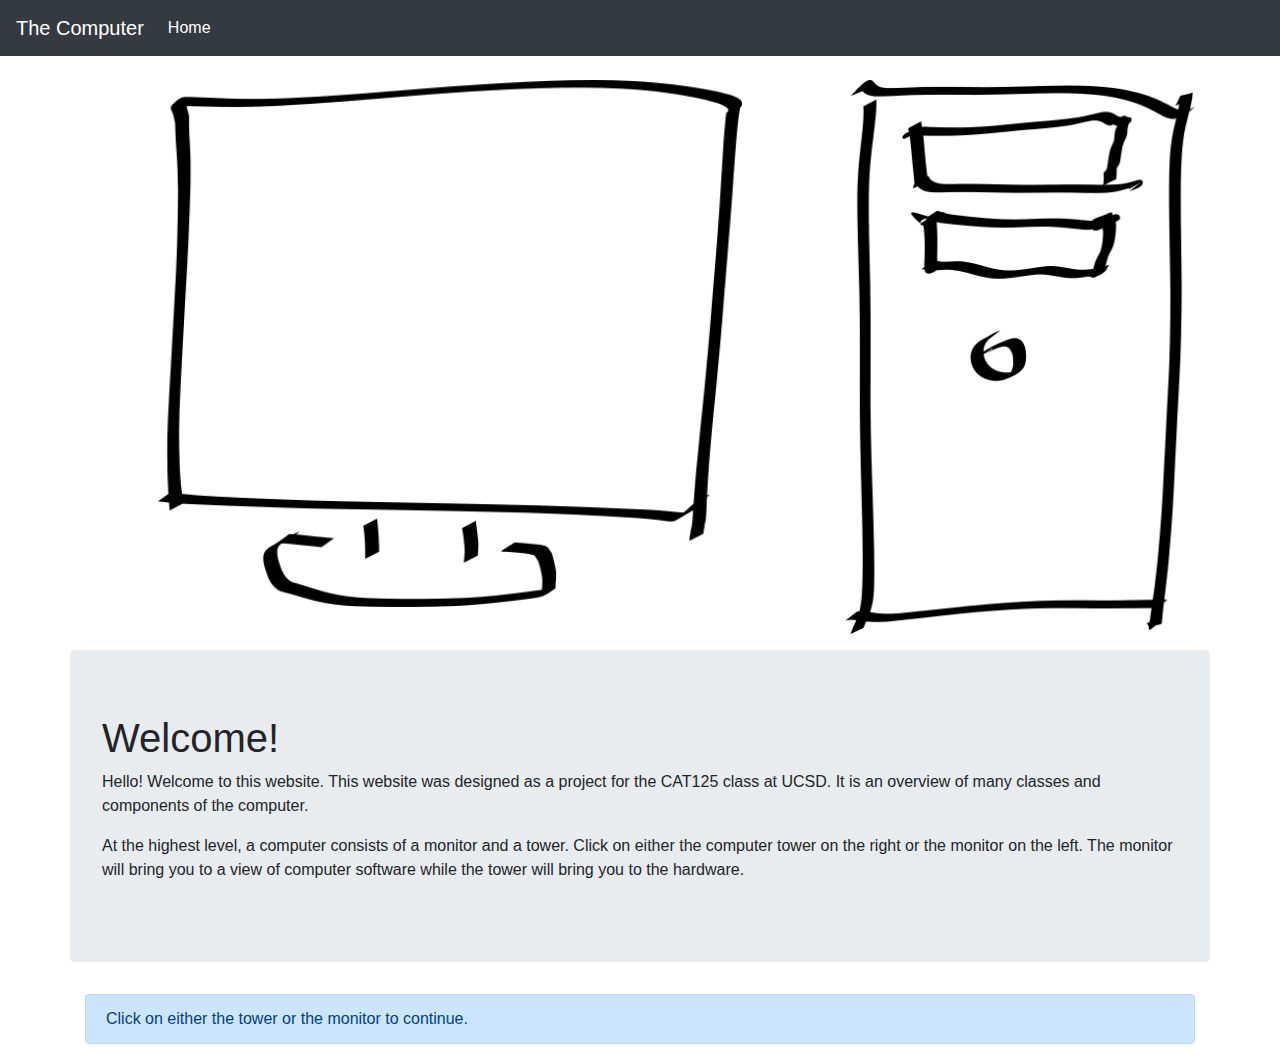
<file: index.html>
<!DOCTYPE html>
<!-- saved from url=(0060)https://getbootstrap.com/docs/4.3/examples/starter-template/ -->
<html lang="en" class="gr__getbootstrap_com"><head><meta http-equiv="Content-Type" content="text/html; charset=UTF-8">

        <meta name="viewport" content="width=device-width, initial-scale=1, shrink-to-fit=no">
        <meta name="description" content="">
        <meta name="author" content="Edward Liang">
        <meta name="generator" content="Jekyll v3.8.5">
        <title>Computer Science</title>

        <link rel="canonical" href="https://getbootstrap.com/docs/4.3/examples/starter-template/">

        <!-- Bootstrap core CSS -->
        <link href="./resources/bootstrap.min.css" rel="stylesheet">
        <link href="./common.css" rel="stylesheet">

        <link rel="icon" href="./favicon.ico" type="image/x-icon">


        <style>
.bd-placeholder-img {
    font-size: 1.125rem;
    text-anchor: middle;
    -webkit-user-select: none;
    -moz-user-select: none;
    -ms-user-select: none;
    user-select: none;
}

        @media (min-width: 768px) {
            .bd-placeholder-img-lg {
                font-size: 3.5rem;
            }
        }
        </style>
        <!-- Custom styles for this template -->
        <link href="./resources/starter-template.css" rel="stylesheet">
    </head>
    <body data-gr-c-s-loaded="true">
        <nav class="navbar navbar-expand-md navbar-dark bg-dark fixed-top">
            <a class="navbar-brand" href="./index.html">The Computer</a>
            <button class="navbar-toggler" type="button" data-toggle="collapse" data-target="#navbarsExampleDefault" aria-controls="navbarsExampleDefault" aria-expanded="false" aria-label="Toggle navigation">
                <span class="navbar-toggler-icon"></span>
            </button>

            <div class="collapse navbar-collapse" id="navbarsExampleDefault">
                <ul class="navbar-nav mr-auto">
                    <li class="nav-item active">
                        <a class="nav-link" href="./index.html">Home <span class="sr-only">(current)</span></a>
                    </li>
                    <!--
                    <li class="nav-item">
                        <a class="nav-link" href="https://getbootstrap.com/docs/4.3/examples/starter-template/#">Link</a>
                    </li>
                    -->
                </ul>
            </div>
        </nav>

        <main role="main" class="container">

            <div class="row mb-3">
                <div class="col-12 col-sm-6 col-lg-8">
                    <img src="./resources/monitor.png" style="width: 80%; display: block; margin-left: auto; margin-right: auto"> 
                </div>
                <div class="col-6 col-lg-4">
                    <img src="./resources/computer.png" style="width: 100%; display: block; margin-left: auto; margin-right: auto"> 
                </div>
            </div>

            <div class="row jumbotron">
                <h1>Welcome!</h1>
                <p> Hello! Welcome to this website. This website was designed as a project for the CAT125 class at UCSD. It is an overview of many classes and components of the computer.</p>  
                <p> At the highest level, a computer consists of a monitor and a tower. Click on either the computer tower on the right or the monitor on the left. The monitor will bring you to a view of computer software while the tower will bring you to the hardware. </p>
            </div>

        <div class="alert alert-primary" role="alert">
            Click on either the tower or the monitor to continue.
        <div>

        </main><!-- /.container -->
        <script src="./resources/jquery-3.3.1.slim.min.js"></script>
        <script>window.jQuery || document.write('<script src="/docs/4.3/assets/js/vendor/jquery-slim.min.js"><\/script>')</script><script src="./resources/bootstrap.bundle.min.js"></script>

    </body></html>
</file>
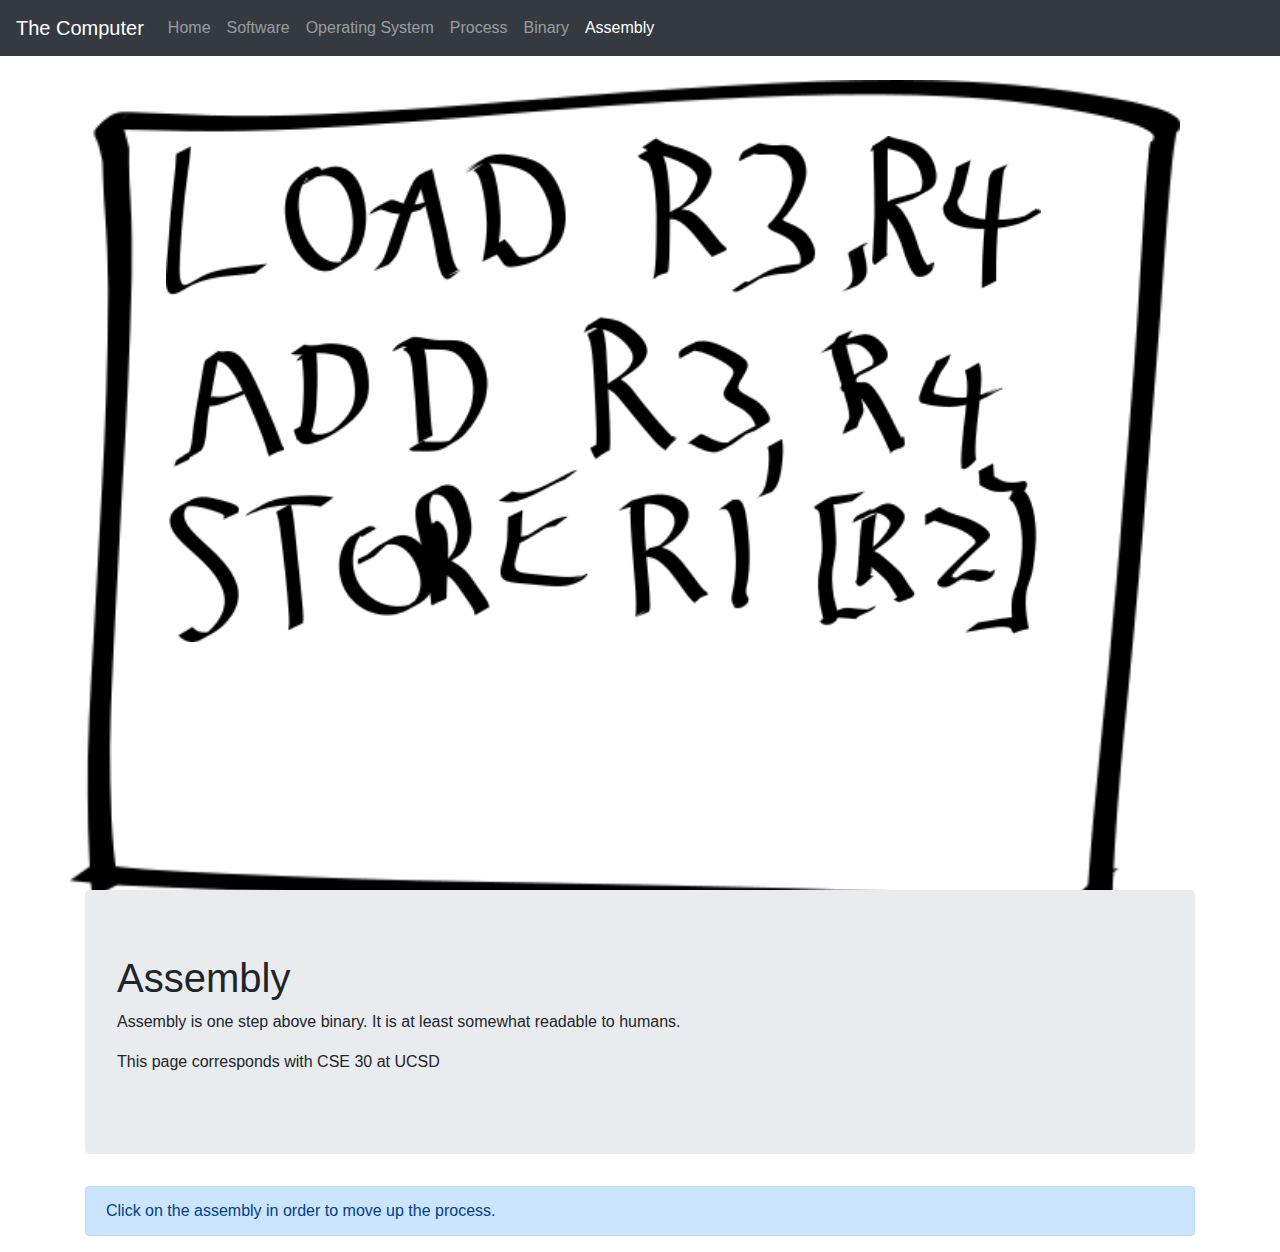
<file: assembly.html>
<!DOCTYPE html>
<!-- saved from url=(0060)https://getbootstrap.com/docs/4.3/examples/starter-template/ -->
<html lang="en" class="gr__getbootstrap_com"><head><meta http-equiv="Content-Type" content="text/html; charset=UTF-8">

        <meta name="viewport" content="width=device-width, initial-scale=1, shrink-to-fit=no">
        <meta name="description" content="">
        <meta name="author" content="Edward Liang">
        <meta name="generator" content="Jekyll v3.8.5">
        <title>Assembly</title>

        <link rel="canonical" href="https://getbootstrap.com/docs/4.3/examples/starter-template/">

        <!-- Bootstrap core CSS -->
        <link href="./resources/bootstrap.min.css" rel="stylesheet">
        <link href="./common.css" rel="stylesheet">

        <link rel="icon" href="./favicon.ico" type="image/x-icon">


        <style>
.bd-placeholder-img {
    font-size: 1.125rem;
    text-anchor: middle;
    -webkit-user-select: none;
    -moz-user-select: none;
    -ms-user-select: none;
    user-select: none;
}

            @media (min-width: 768px) {
                .bd-placeholder-img-lg {
                    font-size: 3.5rem;
                }
            }
        </style>
        <!-- Custom styles for this template -->
        <link href="./resources/starter-template.css" rel="stylesheet">
    </head>
    <body data-gr-c-s-loaded="true">
        <nav class="navbar navbar-expand-md navbar-dark bg-dark fixed-top">
            <a class="navbar-brand" href="./index.html">The Computer</a>
            <button class="navbar-toggler" type="button" data-toggle="collapse" data-target="#navbarsExampleDefault" aria-controls="navbarsExampleDefault" aria-expanded="false" aria-label="Toggle navigation">
                <span class="navbar-toggler-icon"></span>
            </button>

            <div class="collapse navbar-collapse" id="navbarsExampleDefault">
                <ul class="navbar-nav mr-auto">
                    <li class="nav-item">
                        <a class="nav-link" href="./index.html">Home</a>
                    </li>
                    <li class="nav-item">
                        <a class="nav-link" href="./software.html">Software </a>
                    </li>
                    <li class="nav-item">
                        <a class="nav-link" href="./os.html">Operating System </a>
                    </li>
                    <li class="nav-item">
                        <a class="nav-link" href="./process.html">Process </a>
                    </li>
                    <li class="nav-item">
                        <a class="nav-link" href="./binary.html">Binary </a>
                    </li>
                    <li class="nav-item active">
                        <a class="nav-link" href="./assembly.html">Assembly <span class="sr-only">(current)</span></a>
                    </li>

                    <!--
                        <li class="nav-item">
                        <a class="nav-link" href="https://getbootstrap.com/docs/4.3/examples/starter-template/#">Link</a>
                        </li>
                    -->
                </ul>
            </div>
        </nav>
        <main role="main" class="container">
            <div class="row" style="width:100%">
                <div style="width:100%; background-image: url('./resources/monitor.png'); background-size: 100%; background-repeat:no-repeat; height: 90vh;">

                    <a href="./compiler.html" style="width:100%; height:100%">
                        <div class="row" style="padding-left:10%; padding-top:5%">
                            <div class="container" style="background-image: url('./resources/assembly.png'); background-size: 85%; background-repeat:no-repeat;height: 80vh;">
                                <!--
                                    <img src="./resources/OS.png" style="height:100%"> 
                                -->
                            </div>
                        </div>

                    </a>
                </div>
            </div>

            <div class="jumbotron">
                <h1>Assembly</h1>
                <p> Assembly is one step above binary. It is at least somewhat readable to humans. </p>  
                <p> This page corresponds with CSE 30 at UCSD <p>
            </div>

            <div class="alert alert-primary" role="alert">
                Click on the assembly in order to move up the process.
                <div>

        </main><!-- /.container -->
        <script src="./resources/jquery-3.3.1.slim.min.js"></script>
        <script>window.jQuery || document.write('<script src="/docs/4.3/assets/js/vendor/jquery-slim.min.js"><\/script>')</script><script src="./resources/bootstrap.bundle.min.js"></script>

    </body></html>
</file>
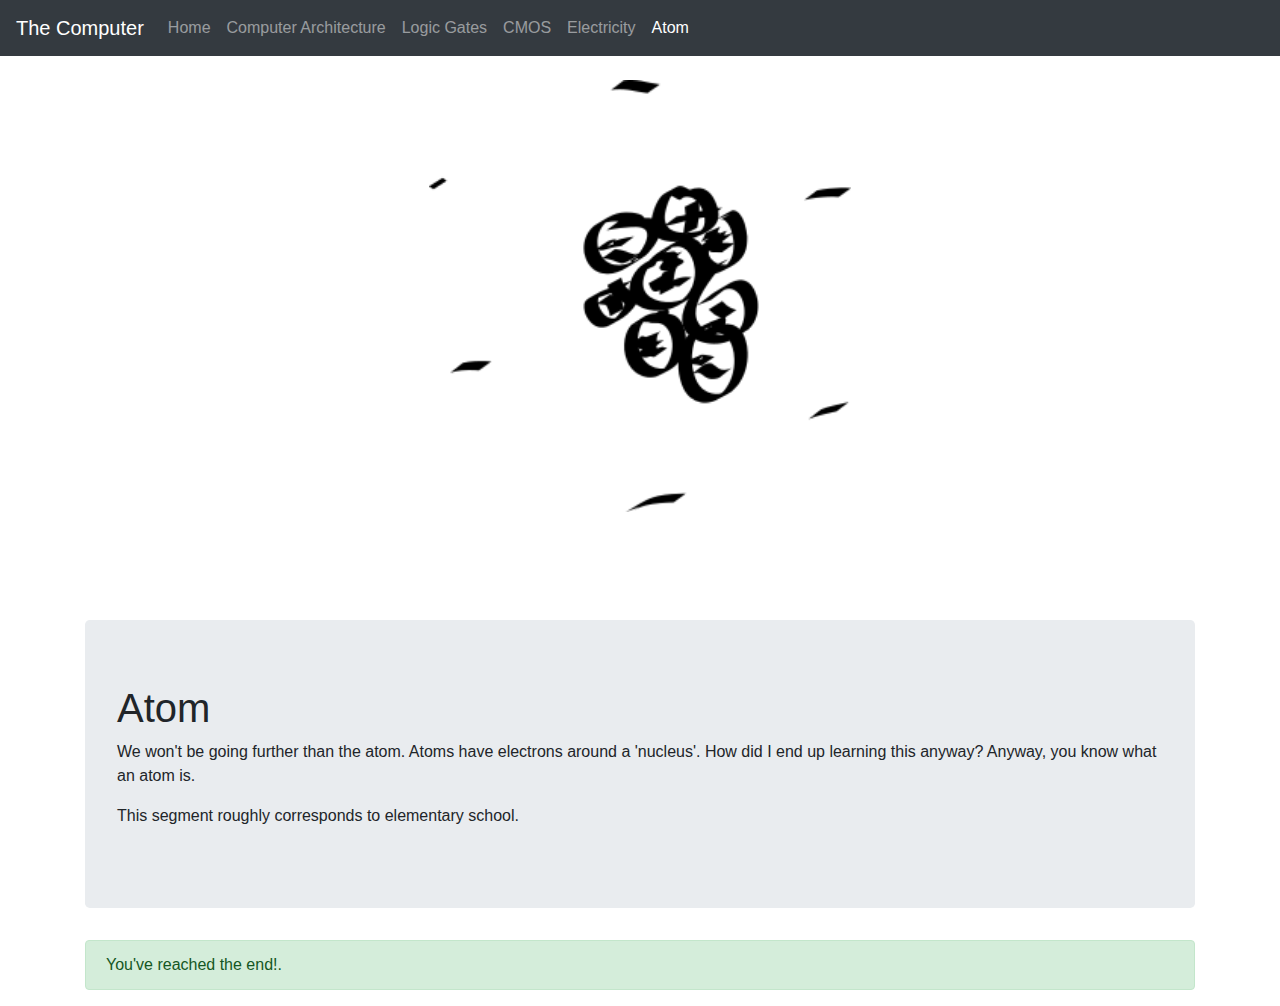
<file: atom.html>
<!DOCTYPE html>
<!-- saved from url=(0060)https://getbootstrap.com/docs/4.3/examples/starter-template/ -->
<html lang="en" class="gr__getbootstrap_com"><head><meta http-equiv="Content-Type" content="text/html; charset=UTF-8">

        <meta name="viewport" content="width=device-width, initial-scale=1, shrink-to-fit=no">
        <meta name="description" content="">
        <meta name="author" content="Edward Liang">
        <meta name="generator" content="Jekyll v3.8.5">
        <title>Atom</title>

        <link rel="canonical" href="https://getbootstrap.com/docs/4.3/examples/starter-template/">

        <!-- Bootstrap core CSS -->
        <link href="./resources/bootstrap.min.css" rel="stylesheet">
        <link href="./common.css" rel="stylesheet">

        <link rel="icon" href="./favicon.ico" type="image/x-icon">


        <style>
.bd-placeholder-img {
    font-size: 1.125rem;
    text-anchor: middle;
    -webkit-user-select: none;
    -moz-user-select: none;
    -ms-user-select: none;
    user-select: none;
}

        @media (min-width: 768px) {
            .bd-placeholder-img-lg {
                font-size: 3.5rem;
            }
        }
        </style>
        <!-- Custom styles for this template -->
        <link href="./resources/starter-template.css" rel="stylesheet">
    </head>
    <body data-gr-c-s-loaded="true">
        <nav class="navbar navbar-expand-md navbar-dark bg-dark fixed-top">
            <a class="navbar-brand" href="./index.html">The Computer</a>
            <button class="navbar-toggler" type="button" data-toggle="collapse" data-target="#navbarsExampleDefault" aria-controls="navbarsExampleDefault" aria-expanded="false" aria-label="Toggle navigation">
                <span class="navbar-toggler-icon"></span>
            </button>

            <div class="collapse navbar-collapse" id="navbarsExampleDefault">
                <ul class="navbar-nav mr-auto">
                    <li class="nav-item">
                        <a class="nav-link" href="./index.html">Home <span class="sr-only">(current)</span></a>
                    </li>
                    <li class="nav-item">
                        <a class="nav-link" href="./hardware.html">Computer Architecture <span class="sr-only">(current)</span></a>
                    </li>
                    <li class="nav-item">
                        <a class="nav-link" href="./logicgates.html">Logic Gates <span class="sr-only">(current)</span></a>
                    </li>
                    <li class="nav-item">
                        <a class="nav-link" href="./cmos.html"> CMOS</a>
                    </li>

                    <li class="nav-item">
                        <a class="nav-link" href="./electricity.html"> Electricity<span class="sr-only">(current)</span></a>
                    </li>

                    <li class="nav-item active">
                        <a class="nav-link" href="./atom.html"> Atom<span class="sr-only">(current)</span></a>
                    </li>



                    <!--
                        <li class="nav-item">
                        <a class="nav-link" href="https://getbootstrap.com/docs/4.3/examples/starter-template/#">Link</a>
                        </li>
                    -->
                </ul>
            </div>
        </nav>

        <main role="main" class="container">
            <div class="row" style="height:60vh">
                <a href="./atom.html" style="width:100%">
                    <img src="./resources/atom.png" style="display:block; margin-left:auto; margin-right:auto; height:80%;">  
                </a>
            </div>
            <!--
                https://www.cise.ufl.edu/~mssz/CompOrg/Figure4.13-MIPSdatapath-Rlodbeq-sig.gif 
            -->

            <div class="jumbotron">
                <h1>Atom</h1>
                <p>We won't be going further than the atom. Atoms have electrons around a 'nucleus'. How did I end up learning this anyway? Anyway, you know what an atom is.</p>
                <p>This segment roughly corresponds to elementary school.</p>
            </div>

            <div class="alert alert-success" role="alert">
                You've reached the end!.
                <div>

        </main><!-- /.container -->
        <script src="./resources/jquery-3.3.1.slim.min.js"></script>
        <script>window.jQuery || document.write('<script src="/docs/4.3/assets/js/vendor/jquery-slim.min.js"><\/script>')</script><script src="./resources/bootstrap.bundle.min.js"></script>

    </body></html>
</file>
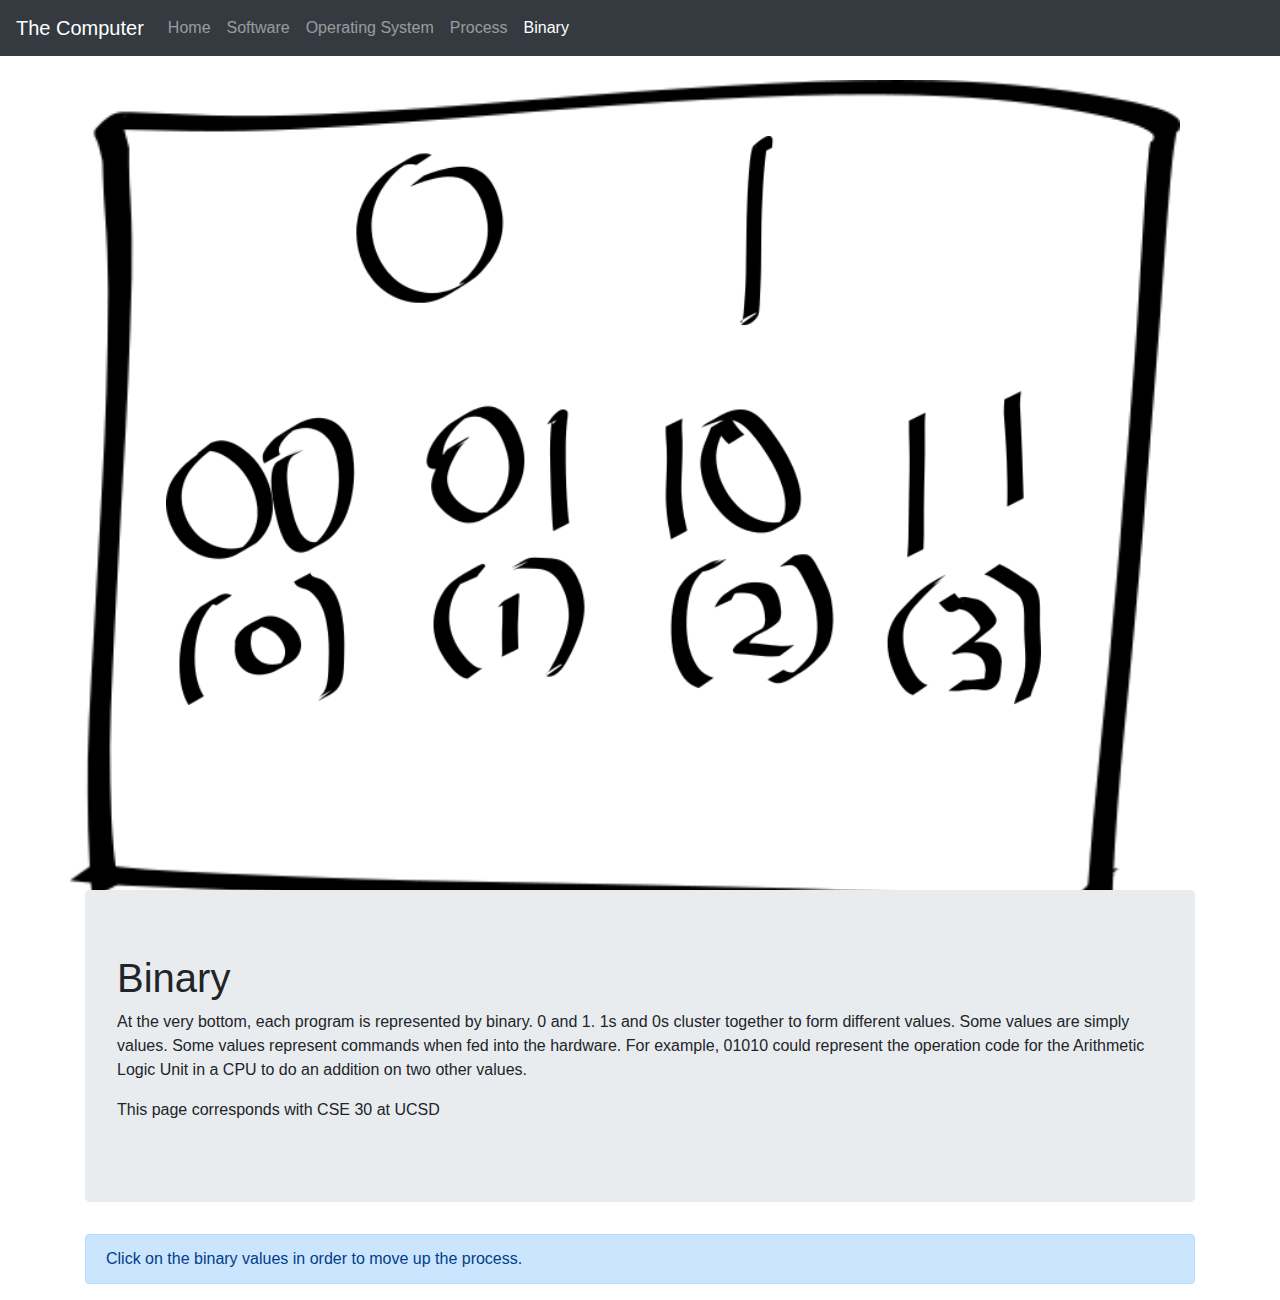
<file: binary.html>
<!DOCTYPE html>
<!-- saved from url=(0060)https://getbootstrap.com/docs/4.3/examples/starter-template/ -->
<html lang="en" class="gr__getbootstrap_com"><head><meta http-equiv="Content-Type" content="text/html; charset=UTF-8">

        <meta name="viewport" content="width=device-width, initial-scale=1, shrink-to-fit=no">
        <meta name="description" content="">
        <meta name="author" content="Edward Liang">
        <meta name="generator" content="Jekyll v3.8.5">
        <title>Process</title>

        <link rel="canonical" href="https://getbootstrap.com/docs/4.3/examples/starter-template/">

        <!-- Bootstrap core CSS -->
        <link href="./resources/bootstrap.min.css" rel="stylesheet">
        <link href="./common.css" rel="stylesheet">

        <link rel="icon" href="./favicon.ico" type="image/x-icon">


        <style>
.bd-placeholder-img {
    font-size: 1.125rem;
    text-anchor: middle;
    -webkit-user-select: none;
    -moz-user-select: none;
    -ms-user-select: none;
    user-select: none;
}

            @media (min-width: 768px) {
                .bd-placeholder-img-lg {
                    font-size: 3.5rem;
                }
            }
        </style>
        <!-- Custom styles for this template -->
        <link href="./resources/starter-template.css" rel="stylesheet">
    </head>
    <body data-gr-c-s-loaded="true">
        <nav class="navbar navbar-expand-md navbar-dark bg-dark fixed-top">
            <a class="navbar-brand" href="./index.html">The Computer</a>
            <button class="navbar-toggler" type="button" data-toggle="collapse" data-target="#navbarsExampleDefault" aria-controls="navbarsExampleDefault" aria-expanded="false" aria-label="Toggle navigation">
                <span class="navbar-toggler-icon"></span>
            </button>

            <div class="collapse navbar-collapse" id="navbarsExampleDefault">
                <ul class="navbar-nav mr-auto">
                    <li class="nav-item">
                        <a class="nav-link" href="./index.html">Home</a>
                    </li>
                    <li class="nav-item">
                        <a class="nav-link" href="./software.html">Software </a>
                    </li>
                    <li class="nav-item">
                        <a class="nav-link" href="./os.html">Operating System </a>
                    </li>
                    <li class="nav-item">
                        <a class="nav-link" href="./process.html">Process </a>
                    </li>
                    <li class="nav-item active">
                        <a class="nav-link" href="./binary.html">Binary <span class="sr-only">(current)</span></a>
                    </li>




                    <!--
                        <li class="nav-item">
                        <a class="nav-link" href="https://getbootstrap.com/docs/4.3/examples/starter-template/#">Link</a>
                        </li>
                    -->
                </ul>
            </div>
        </nav>
        <main role="main" class="container">
            <div class="row" style="width:100%">
                <div style="width:100%; background-image: url('./resources/monitor.png'); background-size: 100%; background-repeat:no-repeat; height: 90vh;">

                    <a href="./binary.html" style="width:100%; height:100%">
                        <div class="row" style="padding-left:10%; padding-top:5%">
                            <div class="container" style="background-image: url('./resources/binary.png'); background-size: 85%; background-repeat:no-repeat;height: 80vh;">
                                <!--
                                    <img src="./resources/OS.png" style="height:100%"> 
                                -->
                            </div>
                        </div>

                    </a>
                </div>
            </div>

            <div class="jumbotron">
                <h1>Binary</h1>
                <p> At the very bottom, each program is represented by binary. 0 and 1. 1s and 0s cluster together to form different values. Some values are simply values. Some values represent commands when fed into the hardware. For example, 01010 could represent the operation code for the Arithmetic Logic Unit in a CPU to do an addition on two other values. </p>  
                <p> This page corresponds with CSE 30 at UCSD <p>
            </div>

            <div class="alert alert-primary" role="alert">
                Click on the binary values in order to move up the process.
                <div>

        </main><!-- /.container -->
        <script src="./resources/jquery-3.3.1.slim.min.js"></script>
        <script>window.jQuery || document.write('<script src="/docs/4.3/assets/js/vendor/jquery-slim.min.js"><\/script>')</script><script src="./resources/bootstrap.bundle.min.js"></script>

    </body></html>
</file>
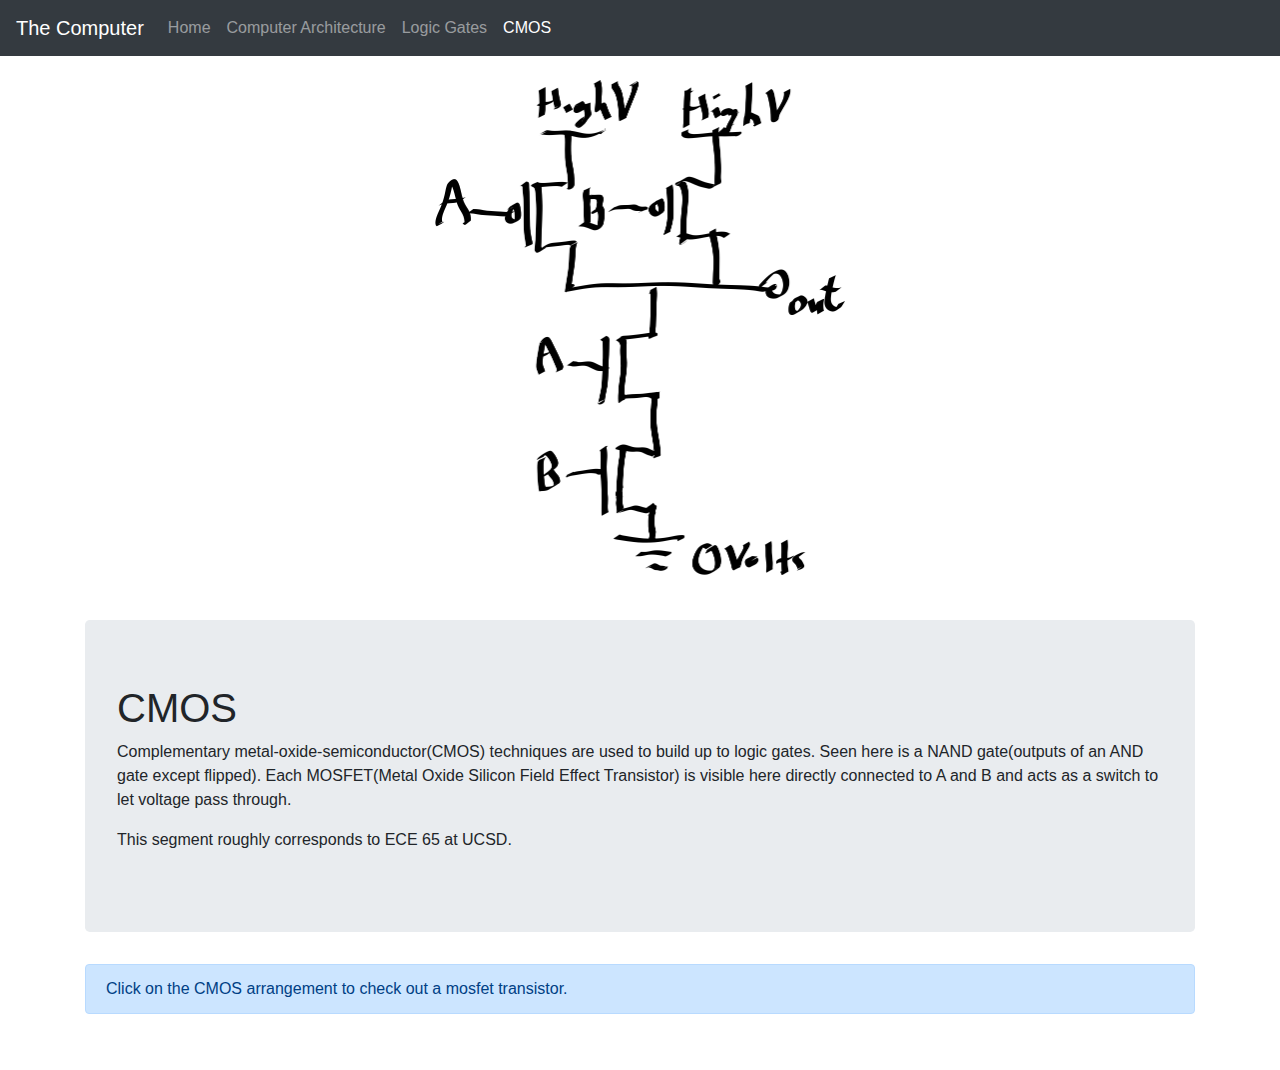
<file: cmos.html>
<!DOCTYPE html>
<!-- saved from url=(0060)https://getbootstrap.com/docs/4.3/examples/starter-template/ -->
<html lang="en" class="gr__getbootstrap_com"><head><meta http-equiv="Content-Type" content="text/html; charset=UTF-8">

        <meta name="viewport" content="width=device-width, initial-scale=1, shrink-to-fit=no">
        <meta name="description" content="">
        <meta name="author" content="Edward Liang">
        <meta name="generator" content="Jekyll v3.8.5">
        <title>CMOS</title>

        <link rel="canonical" href="https://getbootstrap.com/docs/4.3/examples/starter-template/">

        <!-- Bootstrap core CSS -->
        <link href="./resources/bootstrap.min.css" rel="stylesheet">
        <link href="./common.css" rel="stylesheet">

        <link rel="icon" href="./favicon.ico" type="image/x-icon">


        <style>
.bd-placeholder-img {
    font-size: 1.125rem;
    text-anchor: middle;
    -webkit-user-select: none;
    -moz-user-select: none;
    -ms-user-select: none;
    user-select: none;
}

        @media (min-width: 768px) {
            .bd-placeholder-img-lg {
                font-size: 3.5rem;
            }
        }
        </style>
        <!-- Custom styles for this template -->
        <link href="./resources/starter-template.css" rel="stylesheet">
    </head>
    <body data-gr-c-s-loaded="true">
        <nav class="navbar navbar-expand-md navbar-dark bg-dark fixed-top">
            <a class="navbar-brand" href="./index.html">The Computer</a>
            <button class="navbar-toggler" type="button" data-toggle="collapse" data-target="#navbarsExampleDefault" aria-controls="navbarsExampleDefault" aria-expanded="false" aria-label="Toggle navigation">
                <span class="navbar-toggler-icon"></span>
            </button>

            <div class="collapse navbar-collapse" id="navbarsExampleDefault">
                <ul class="navbar-nav mr-auto">
                    <li class="nav-item">
                        <a class="nav-link" href="./index.html">Home <span class="sr-only">(current)</span></a>
                    </li>
                    <li class="nav-item">
                        <a class="nav-link" href="./hardware.html">Computer Architecture <span class="sr-only">(current)</span></a>
                    </li>
                    <li class="nav-item">
                        <a class="nav-link" href="./logicgates.html">Logic Gates <span class="sr-only">(current)</span></a>
                    </li>
                    <li class="nav-item active">
                        <a class="nav-link" href="./cmos.html"> CMOS<span class="sr-only">(current)</span></a>
                    </li>


                    <!--
                        <li class="nav-item">
                        <a class="nav-link" href="https://getbootstrap.com/docs/4.3/examples/starter-template/#">Link</a>
                        </li>
                    -->
                </ul>
            </div>
        </nav>

        <main role="main" class="container">
            <div class="row" style="height:60vh">
                <a href="./cmos.html" style="width:100%">
                    <img src="./resources/cmos.png" style="display:block; margin-left:auto; margin-right:auto; height:50%;">  
                </a>
            </div>
            <!--
                https://www.cise.ufl.edu/~mssz/CompOrg/Figure4.13-MIPSdatapath-Rlodbeq-sig.gif 
            -->

            <div class="jumbotron">
                <h1>CMOS</h1>
                <p>Complementary metal-oxide-semiconductor(CMOS) techniques are used to build up to logic gates. Seen here is a NAND gate(outputs of an AND gate except flipped). Each MOSFET(Metal Oxide Silicon Field Effect Transistor) is visible here directly connected to A and B and acts as a switch to let voltage pass through.</p>
                <p>This segment roughly corresponds to ECE 65 at UCSD.</p>
            </div>

            <div class="alert alert-primary" role="alert">
                Click on the CMOS arrangement to check out a mosfet transistor.
                <div>

        </main><!-- /.container -->
        <script src="./resources/jquery-3.3.1.slim.min.js"></script>
        <script>window.jQuery || document.write('<script src="/docs/4.3/assets/js/vendor/jquery-slim.min.js"><\/script>')</script><script src="./resources/bootstrap.bundle.min.js"></script>

    </body></html>
</file>
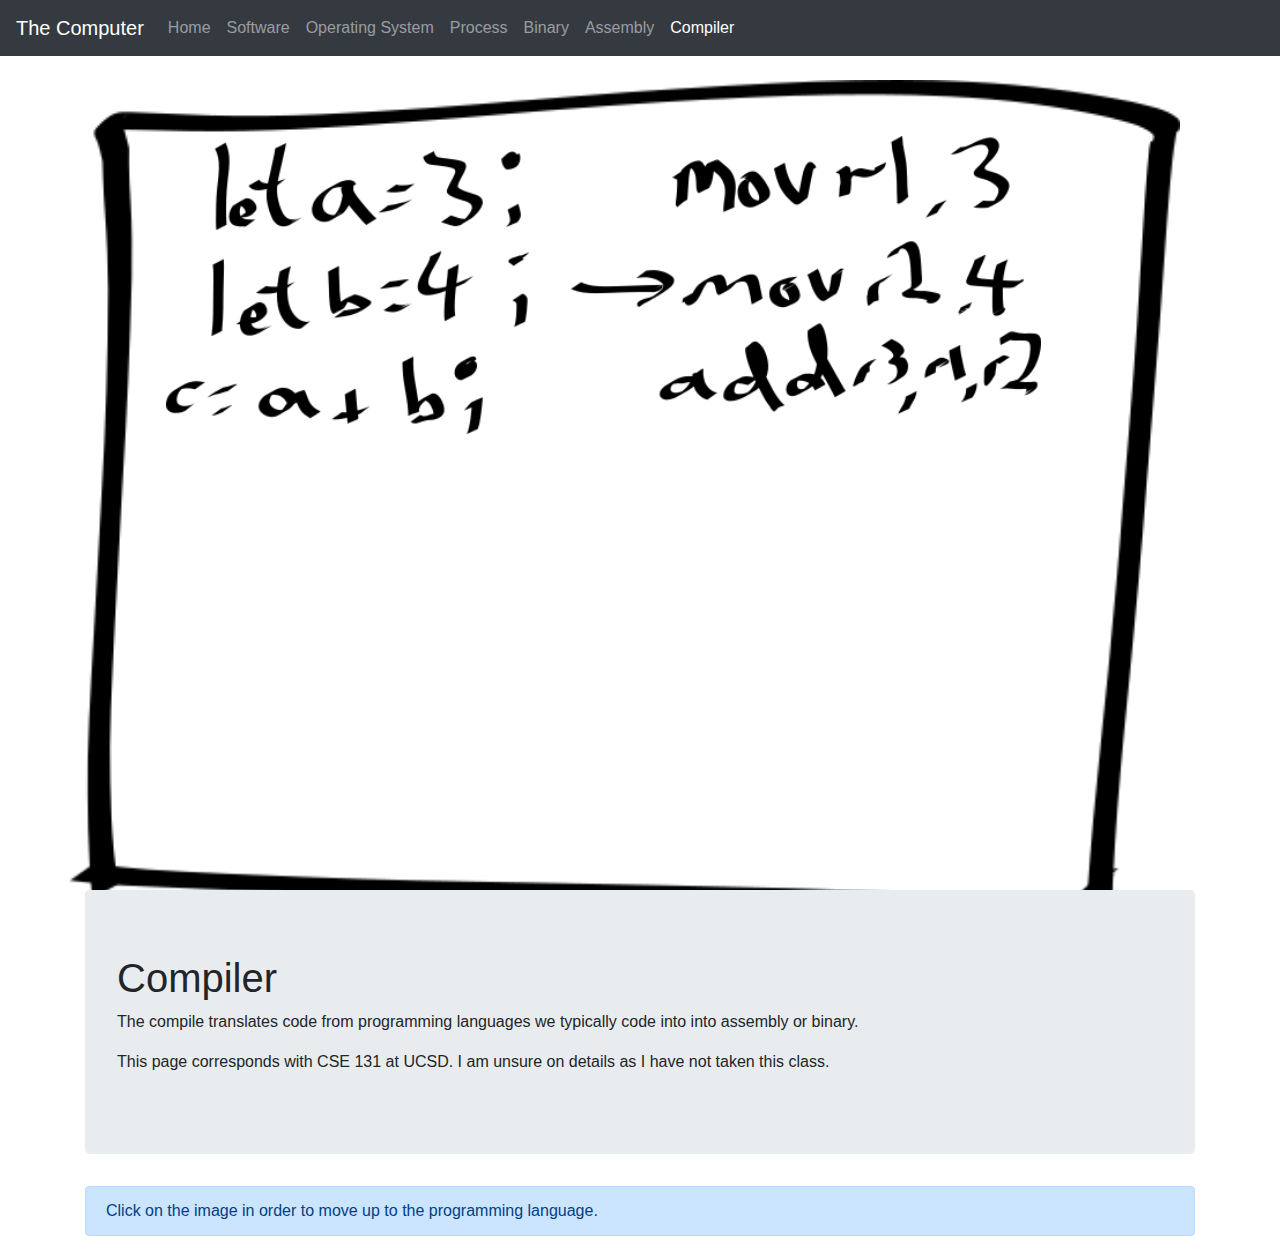
<file: compiler.html>
<!DOCTYPE html>
<!-- saved from url=(0060)https://getbootstrap.com/docs/4.3/examples/starter-template/ -->
<html lang="en" class="gr__getbootstrap_com"><head><meta http-equiv="Content-Type" content="text/html; charset=UTF-8">

        <meta name="viewport" content="width=device-width, initial-scale=1, shrink-to-fit=no">
        <meta name="description" content="">
        <meta name="author" content="Edward Liang">
        <meta name="generator" content="Jekyll v3.8.5">
        <title>Compiler</title>

        <link rel="canonical" href="https://getbootstrap.com/docs/4.3/examples/starter-template/">

        <!-- Bootstrap core CSS -->
        <link href="./resources/bootstrap.min.css" rel="stylesheet">
        <link href="./common.css" rel="stylesheet">

        <link rel="icon" href="./favicon.ico" type="image/x-icon">


        <style>
.bd-placeholder-img {
    font-size: 1.125rem;
    text-anchor: middle;
    -webkit-user-select: none;
    -moz-user-select: none;
    -ms-user-select: none;
    user-select: none;
}

            @media (min-width: 768px) {
                .bd-placeholder-img-lg {
                    font-size: 3.5rem;
                }
            }
        </style>
        <!-- Custom styles for this template -->
        <link href="./resources/starter-template.css" rel="stylesheet">
    </head>
    <body data-gr-c-s-loaded="true">
        <nav class="navbar navbar-expand-md navbar-dark bg-dark fixed-top">
            <a class="navbar-brand" href="./index.html">The Computer</a>
            <button class="navbar-toggler" type="button" data-toggle="collapse" data-target="#navbarsExampleDefault" aria-controls="navbarsExampleDefault" aria-expanded="false" aria-label="Toggle navigation">
                <span class="navbar-toggler-icon"></span>
            </button>

            <div class="collapse navbar-collapse" id="navbarsExampleDefault">
                <ul class="navbar-nav mr-auto">
                    <li class="nav-item">
                        <a class="nav-link" href="./index.html">Home</a>
                    </li>
                    <li class="nav-item">
                        <a class="nav-link" href="./software.html">Software </a>
                    </li>
                    <li class="nav-item">
                        <a class="nav-link" href="./os.html">Operating System </a>
                    </li>
                    <li class="nav-item">
                        <a class="nav-link" href="./process.html">Process </a>
                    </li>
                    <li class="nav-item">
                        <a class="nav-link" href="./binary.html">Binary </a>
                    </li>
                    <li class="nav-item">
                        <a class="nav-link" href="./assembly.html">Assembly </a>
                    </li>

                    <li class="nav-item active">
                        <a class="nav-link" href="./compiler.html">Compiler <span class="sr-only">(current)</span></a>
                    </li>

                    <!--
                        <li class="nav-item">
                        <a class="nav-link" href="https://getbootstrap.com/docs/4.3/examples/starter-template/#">Link</a>
                        </li>
                    -->
                </ul>
            </div>
        </nav>
        <main role="main" class="container">
            <div class="row" style="width:100%">
                <div style="width:100%; background-image: url('./resources/monitor.png'); background-size: 100%; background-repeat:no-repeat; height: 90vh;">

                    <a href="./compiler.html" style="width:100%; height:100%">
                        <div class="row" style="padding-left:10%; padding-top:5%">
                            <div class="container" style="background-image: url('./resources/compiler.png'); background-size: 85%; background-repeat:no-repeat;height: 80vh;">
                                <!--
                                    <img src="./resources/OS.png" style="height:100%"> 
                                -->
                            </div>
                        </div>

                    </a>
                </div>
            </div>

            <div class="jumbotron">
                <h1>Compiler</h1>
                <p> The compile translates code from programming languages we typically code into into assembly or binary. </p>  
                <p> This page corresponds with CSE 131 at UCSD. I am unsure on details as I have not taken this class. <p>
            </div>

            <div class="alert alert-primary" role="alert">
                Click on the image in order to move up to the programming language.
                <div>

        </main><!-- /.container -->
        <script src="./resources/jquery-3.3.1.slim.min.js"></script>
        <script>window.jQuery || document.write('<script src="/docs/4.3/assets/js/vendor/jquery-slim.min.js"><\/script>')</script><script src="./resources/bootstrap.bundle.min.js"></script>

    </body></html>
</file>
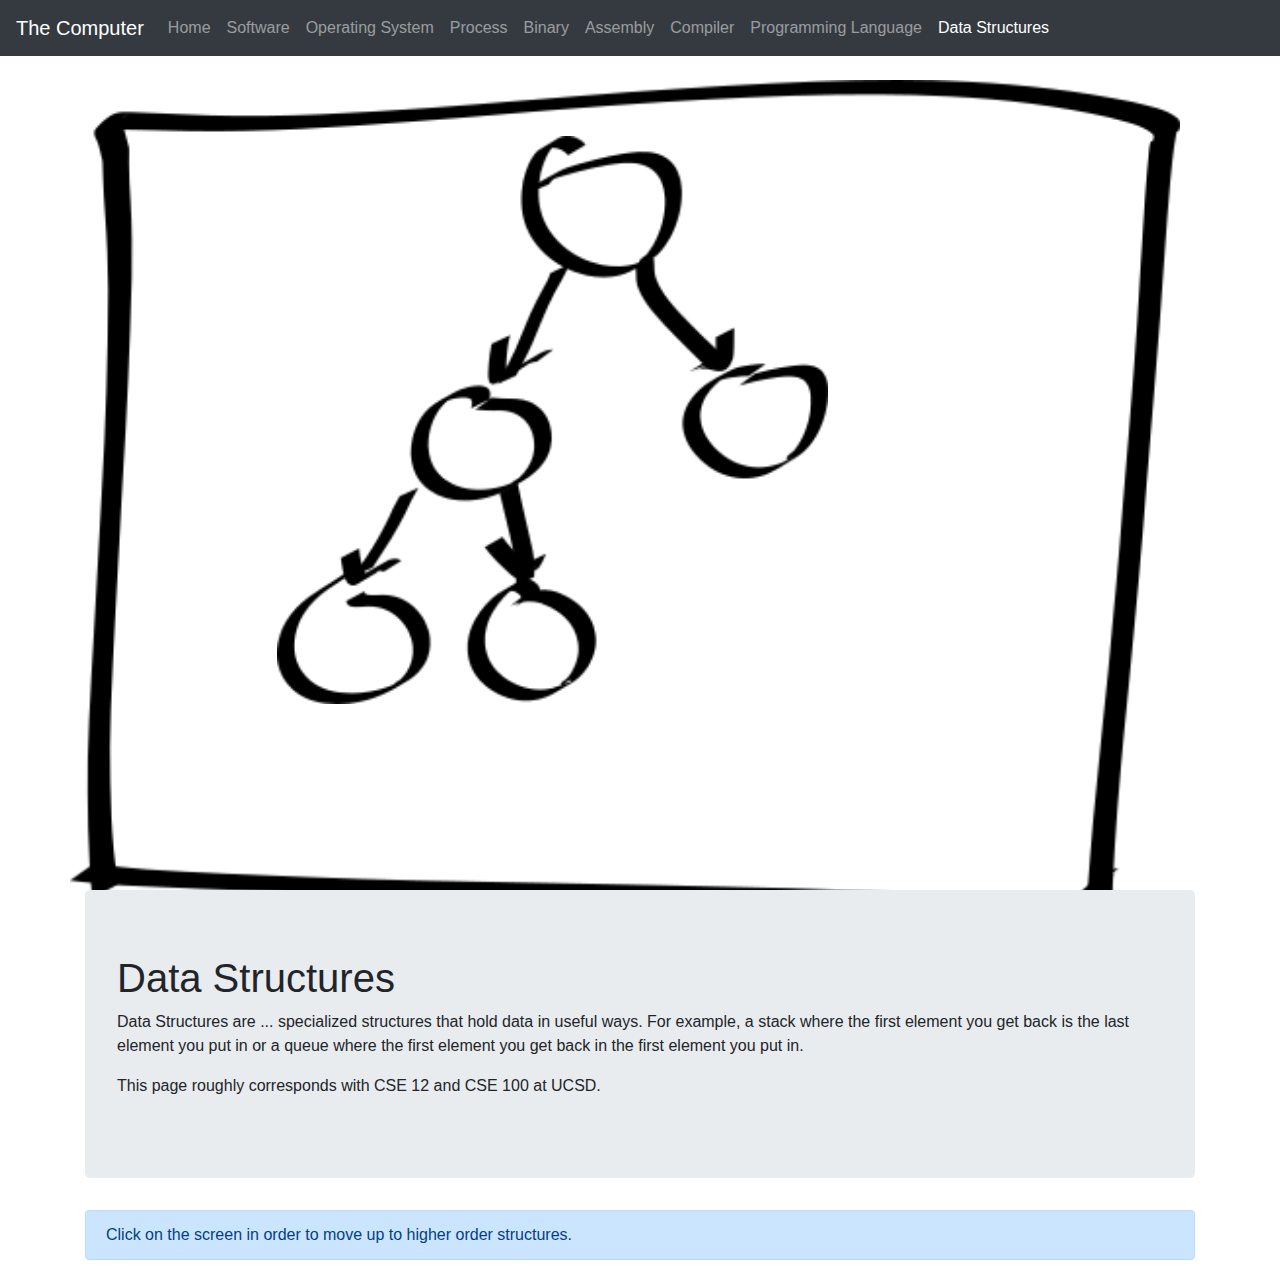
<file: datastructures.html>
<!DOCTYPE html>
<!-- saved from url=(0060)https://getbootstrap.com/docs/4.3/examples/starter-template/ -->
<html lang="en" class="gr__getbootstrap_com"><head><meta http-equiv="Content-Type" content="text/html; charset=UTF-8">

        <meta name="viewport" content="width=device-width, initial-scale=1, shrink-to-fit=no">
        <meta name="description" content="">
        <meta name="author" content="Edward Liang">
        <meta name="generator" content="Jekyll v3.8.5">
        <title>Data Structures</title>

        <link rel="canonical" href="https://getbootstrap.com/docs/4.3/examples/starter-template/">

        <!-- Bootstrap core CSS -->
        <link href="./resources/bootstrap.min.css" rel="stylesheet">
        <link href="./common.css" rel="stylesheet">

        <link rel="icon" href="./favicon.ico" type="image/x-icon">


        <style>
.bd-placeholder-img {
    font-size: 1.125rem;
    text-anchor: middle;
    -webkit-user-select: none;
    -moz-user-select: none;
    -ms-user-select: none;
    user-select: none;
}

            @media (min-width: 768px) {
                .bd-placeholder-img-lg {
                    font-size: 3.5rem;
                }
            }
        </style>
        <!-- Custom styles for this template -->
        <link href="./resources/starter-template.css" rel="stylesheet">
    </head>
    <body data-gr-c-s-loaded="true">
        <nav class="navbar navbar-expand-md navbar-dark bg-dark fixed-top">
            <a class="navbar-brand" href="./index.html">The Computer</a>
            <button class="navbar-toggler" type="button" data-toggle="collapse" data-target="#navbarsExampleDefault" aria-controls="navbarsExampleDefault" aria-expanded="false" aria-label="Toggle navigation">
                <span class="navbar-toggler-icon"></span>
            </button>

            <div class="collapse navbar-collapse" id="navbarsExampleDefault">
                <ul class="navbar-nav mr-auto">
                    <li class="nav-item">
                        <a class="nav-link" href="./index.html">Home</a>
                    </li>
                    <li class="nav-item">
                        <a class="nav-link" href="./software.html">Software </a>
                    </li>
                    <li class="nav-item">
                        <a class="nav-link" href="./os.html">Operating System </a>
                    </li>
                    <li class="nav-item">
                        <a class="nav-link" href="./process.html">Process </a>
                    </li>
                    <li class="nav-item">
                        <a class="nav-link" href="./binary.html">Binary </a>
                    </li>
                    <li class="nav-item">
                        <a class="nav-link" href="./assembly.html">Assembly </a>
                    </li>

                    <li class="nav-item">
                        <a class="nav-link" href="./compiler.html">Compiler </a>
                    </li>
                    <li class="nav-item">
                        <a class="nav-link" href="./language.html">Programming Language </a>
                    </li>
                    <li class="nav-item active">
                        <a class="nav-link" href="./datastructures.html">Data Structures <span class="sr-only">(current)</span></a>
                    </li>


                    <!--
                        <li class="nav-item">
                        <a class="nav-link" href="https://getbootstrap.com/docs/4.3/examples/starter-template/#">Link</a>
                        </li>
                    -->
                </ul>
            </div>
        </nav>
        <main role="main" class="container">
            <div class="row" style="width:100%">
                <div style="width:100%; background-image: url('./resources/monitor.png'); background-size: 100%; background-repeat:no-repeat; height: 90vh;">

                    <a href="./end.html" style="width:100%; height:100%">
                        <div class="row" style="padding-left:20%; padding-top:5%">
                            <div class="container" style="background-image: url('./resources/datastructures.png'); background-size: 60%; background-repeat:no-repeat;height: 80vh;">
                                <!--
                                    <img src="./resources/OS.png" style="height:100%"> 
                                -->
                            </div>
                        </div>

                    </a>
                </div>
            </div>

            <div class="jumbotron">
                <h1>Data Structures</h1>
                <p> Data Structures are ... specialized structures that hold data in useful ways. For example, a stack where the first element you get back is the last element you put in or a queue where the first element you get back in the first element you put in.</p>  
                <p> This page roughly corresponds with CSE 12 and CSE 100 at UCSD. <p>
            </div>

            <div class="alert alert-primary" role="alert">
                Click on the screen in order to move up to higher order structures.
                <div>

        </main><!-- /.container -->
        <script src="./resources/jquery-3.3.1.slim.min.js"></script>
        <script>window.jQuery || document.write('<script src="/docs/4.3/assets/js/vendor/jquery-slim.min.js"><\/script>')</script><script src="./resources/bootstrap.bundle.min.js"></script>

    </body></html>
</file>
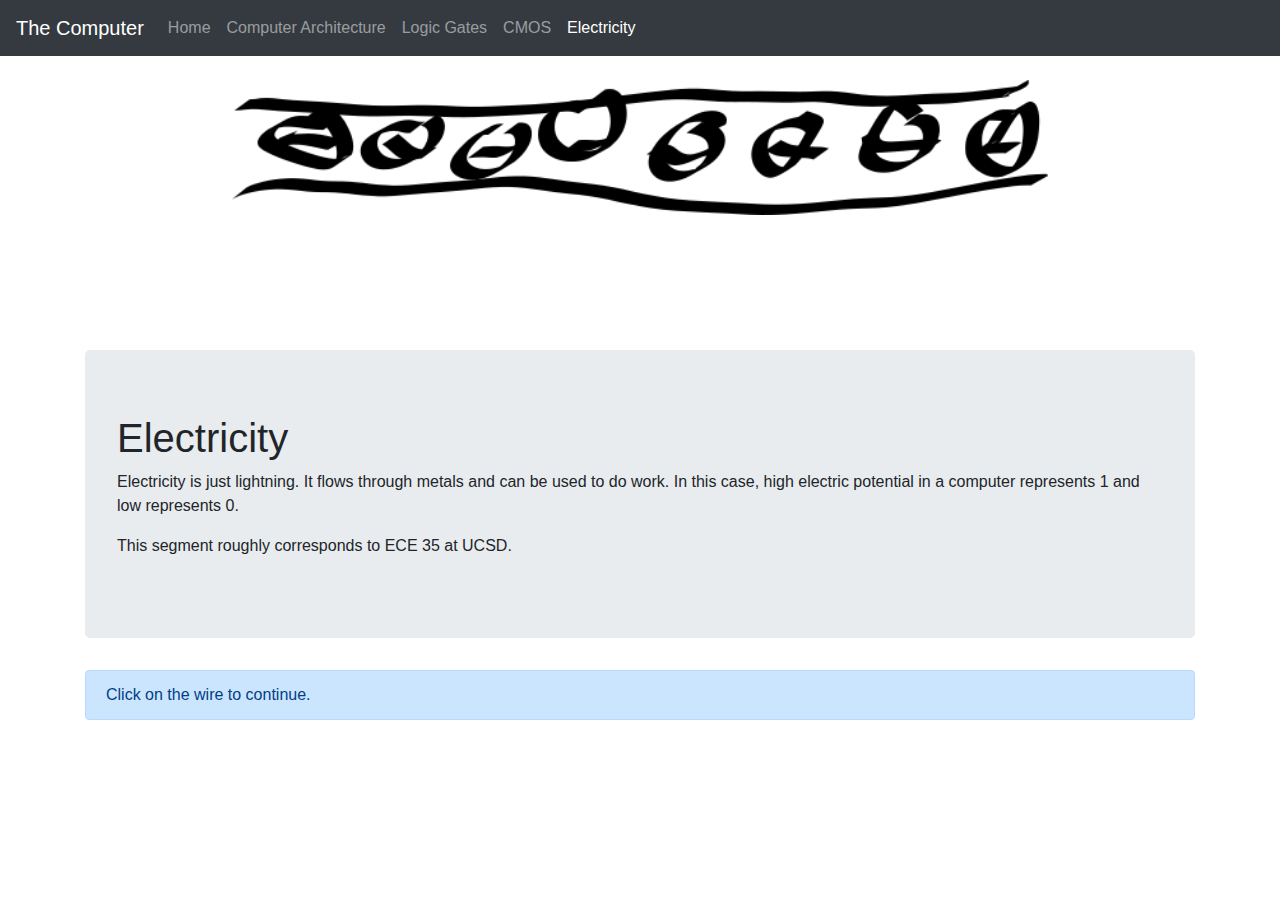
<file: electricity.html>
<!DOCTYPE html>
<!-- saved from url=(0060)https://getbootstrap.com/docs/4.3/examples/starter-template/ -->
<html lang="en" class="gr__getbootstrap_com"><head><meta http-equiv="Content-Type" content="text/html; charset=UTF-8">

        <meta name="viewport" content="width=device-width, initial-scale=1, shrink-to-fit=no">
        <meta name="description" content="">
        <meta name="author" content="Edward Liang">
        <meta name="generator" content="Jekyll v3.8.5">
        <title>Electricity</title>

        <link rel="canonical" href="https://getbootstrap.com/docs/4.3/examples/starter-template/">

        <!-- Bootstrap core CSS -->
        <link href="./resources/bootstrap.min.css" rel="stylesheet">
        <link href="./common.css" rel="stylesheet">

        <link rel="icon" href="./favicon.ico" type="image/x-icon">


        <style>
.bd-placeholder-img {
    font-size: 1.125rem;
    text-anchor: middle;
    -webkit-user-select: none;
    -moz-user-select: none;
    -ms-user-select: none;
    user-select: none;
}

        @media (min-width: 768px) {
            .bd-placeholder-img-lg {
                font-size: 3.5rem;
            }
        }
        </style>
        <!-- Custom styles for this template -->
        <link href="./resources/starter-template.css" rel="stylesheet">
    </head>
    <body data-gr-c-s-loaded="true">
        <nav class="navbar navbar-expand-md navbar-dark bg-dark fixed-top">
            <a class="navbar-brand" href="./index.html">The Computer</a>
            <button class="navbar-toggler" type="button" data-toggle="collapse" data-target="#navbarsExampleDefault" aria-controls="navbarsExampleDefault" aria-expanded="false" aria-label="Toggle navigation">
                <span class="navbar-toggler-icon"></span>
            </button>

            <div class="collapse navbar-collapse" id="navbarsExampleDefault">
                <ul class="navbar-nav mr-auto">
                    <li class="nav-item">
                        <a class="nav-link" href="./index.html">Home <span class="sr-only">(current)</span></a>
                    </li>
                    <li class="nav-item">
                        <a class="nav-link" href="./hardware.html">Computer Architecture <span class="sr-only">(current)</span></a>
                    </li>
                    <li class="nav-item">
                        <a class="nav-link" href="./logicgates.html">Logic Gates <span class="sr-only">(current)</span></a>
                    </li>
                    <li class="nav-item">
                        <a class="nav-link" href="./cmos.html"> CMOS</a>
                    </li>

                    <li class="nav-item active">
                        <a class="nav-link" href="./electricity.html"> Electricity<span class="sr-only">(current)</span></a>
                    </li>

                    <!--
                        <li class="nav-item">
                        <a class="nav-link" href="https://getbootstrap.com/docs/4.3/examples/starter-template/#">Link</a>
                        </li>
                    -->
                </ul>
            </div>
        </nav>

        <main role="main" class="container">
            <div class="row" style="height:30vh">
                <a href="./atom.html" style="width:100%">
                    <img src="./resources/electricity.png" style="display:block; margin-left:auto; margin-right:auto; height:50%;">  
                </a>
            </div>
            <!--
                https://www.cise.ufl.edu/~mssz/CompOrg/Figure4.13-MIPSdatapath-Rlodbeq-sig.gif 
            -->

            <div class="jumbotron">
                <h1>Electricity</h1>
                <p>Electricity is just lightning. It flows through metals and can be used to do work. In this case, high electric potential in a computer represents 1 and low represents 0.</p>
                <p>This segment roughly corresponds to ECE 35 at UCSD.</p>
            </div>

            <div class="alert alert-primary" role="alert">
                Click on the wire to continue.
                <div>

        </main><!-- /.container -->
        <script src="./resources/jquery-3.3.1.slim.min.js"></script>
        <script>window.jQuery || document.write('<script src="/docs/4.3/assets/js/vendor/jquery-slim.min.js"><\/script>')</script><script src="./resources/bootstrap.bundle.min.js"></script>

    </body></html>
</file>
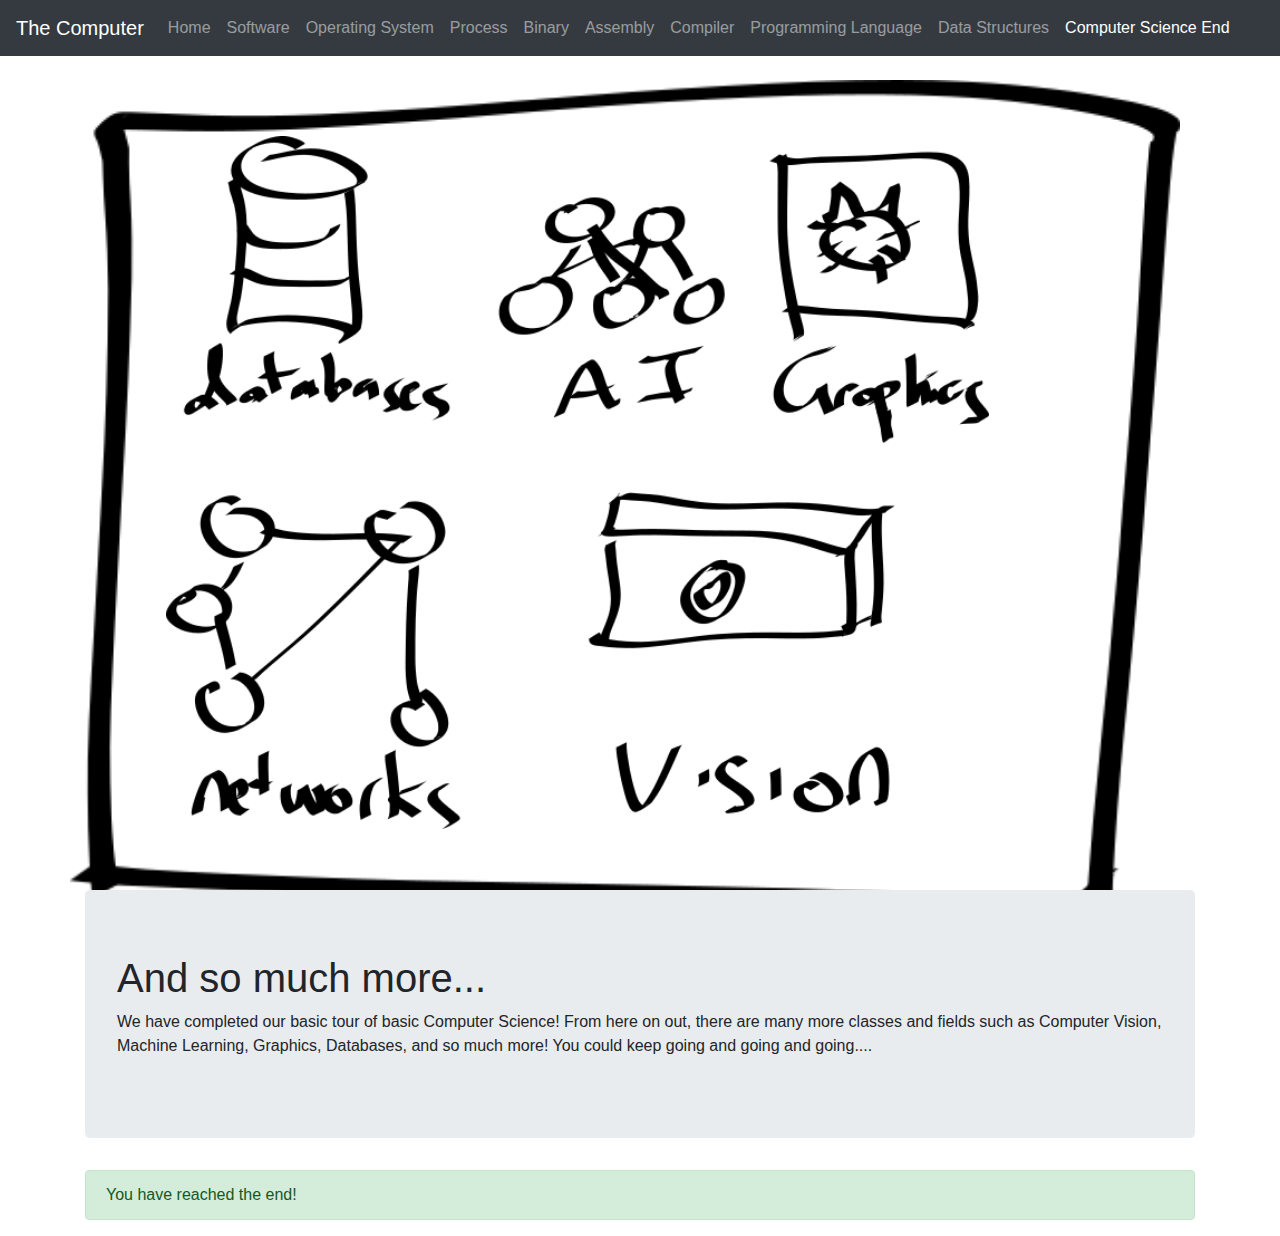
<file: end.html>
<!DOCTYPE html>
<!-- saved from url=(0060)https://getbootstrap.com/docs/4.3/examples/starter-template/ -->
<html lang="en" class="gr__getbootstrap_com"><head><meta http-equiv="Content-Type" content="text/html; charset=UTF-8">

        <meta name="viewport" content="width=device-width, initial-scale=1, shrink-to-fit=no">
        <meta name="description" content="">
        <meta name="author" content="Edward Liang">
        <meta name="generator" content="Jekyll v3.8.5">
        <title> Various</title>

        <link rel="canonical" href="https://getbootstrap.com/docs/4.3/examples/starter-template/">

        <!-- Bootstrap core CSS -->
        <link href="./resources/bootstrap.min.css" rel="stylesheet">
        <link href="./common.css" rel="stylesheet">

        <link rel="icon" href="./favicon.ico" type="image/x-icon">


        <style>
.bd-placeholder-img {
    font-size: 1.125rem;
    text-anchor: middle;
    -webkit-user-select: none;
    -moz-user-select: none;
    -ms-user-select: none;
    user-select: none;
}

            @media (min-width: 768px) {
                .bd-placeholder-img-lg {
                    font-size: 3.5rem;
                }
            }
        </style>
        <!-- Custom styles for this template -->
        <link href="./resources/starter-template.css" rel="stylesheet">
    </head>
    <body data-gr-c-s-loaded="true">
        <nav class="navbar navbar-expand-md navbar-dark bg-dark fixed-top">
            <a class="navbar-brand" href="./index.html">The Computer</a>
            <button class="navbar-toggler" type="button" data-toggle="collapse" data-target="#navbarsExampleDefault" aria-controls="navbarsExampleDefault" aria-expanded="false" aria-label="Toggle navigation">
                <span class="navbar-toggler-icon"></span>
            </button>

            <div class="collapse navbar-collapse" id="navbarsExampleDefault">
                <ul class="navbar-nav mr-auto">
                    <li class="nav-item">
                        <a class="nav-link" href="./index.html">Home</a>
                    </li>
                    <li class="nav-item">
                        <a class="nav-link" href="./software.html">Software </a>
                    </li>
                    <li class="nav-item">
                        <a class="nav-link" href="./os.html">Operating System </a>
                    </li>
                    <li class="nav-item">
                        <a class="nav-link" href="./process.html">Process </a>
                    </li>
                    <li class="nav-item">
                        <a class="nav-link" href="./binary.html">Binary </a>
                    </li>
                    <li class="nav-item">
                        <a class="nav-link" href="./assembly.html">Assembly </a>
                    </li>

                    <li class="nav-item">
                        <a class="nav-link" href="./compiler.html">Compiler </a>
                    </li>
                    <li class="nav-item">
                        <a class="nav-link" href="./language.html">Programming Language </a>
                    </li>
                    <li class="nav-item">
                        <a class="nav-link" href="./datastructures.html">Data Structures </a>
                    </li>
                    <li class="nav-item active">
                        <a class="nav-link" href="./end.html">Computer Science End <span class="sr-only">(current)</span></a>
                    </li>



                    <!--
                        <li class="nav-item">
                        <a class="nav-link" href="https://getbootstrap.com/docs/4.3/examples/starter-template/#">Link</a>
                        </li>
                    -->
                </ul>
            </div>
        </nav>
        <main role="main" class="container">
            <div class="row" style="width:100%">
                <div style="width:100%; background-image: url('./resources/monitor.png'); background-size: 100%; background-repeat:no-repeat; height: 90vh;">

                    <a href="./end.html" style="width:100%; height:100%">
                        <div class="row" style="padding-left:10%; padding-top:5%">
                            <div class="container" style="background-image: url('./resources/various.png'); background-size: 80%; background-repeat:no-repeat;height: 80vh;">
                                <!--
                                    <img src="./resources/OS.png" style="height:100%"> 
                                -->
                            </div>
                        </div>

                    </a>
                </div>
            </div>

            <div class="jumbotron">
                <h1>And so much more...</h1>
                <p> We have completed our basic tour of basic Computer Science! From here on out, there are many more classes and fields such as Computer Vision, Machine Learning, Graphics, Databases, and so much more! You could keep going and going and going....</p>  
            </div>

            <div class="alert alert-success" role="success">
                You have reached the end!
                <div>

        </main><!-- /.container -->
        <script src="./resources/jquery-3.3.1.slim.min.js"></script>
        <script>window.jQuery || document.write('<script src="/docs/4.3/assets/js/vendor/jquery-slim.min.js"><\/script>')</script><script src="./resources/bootstrap.bundle.min.js"></script>

    </body></html>
</file>
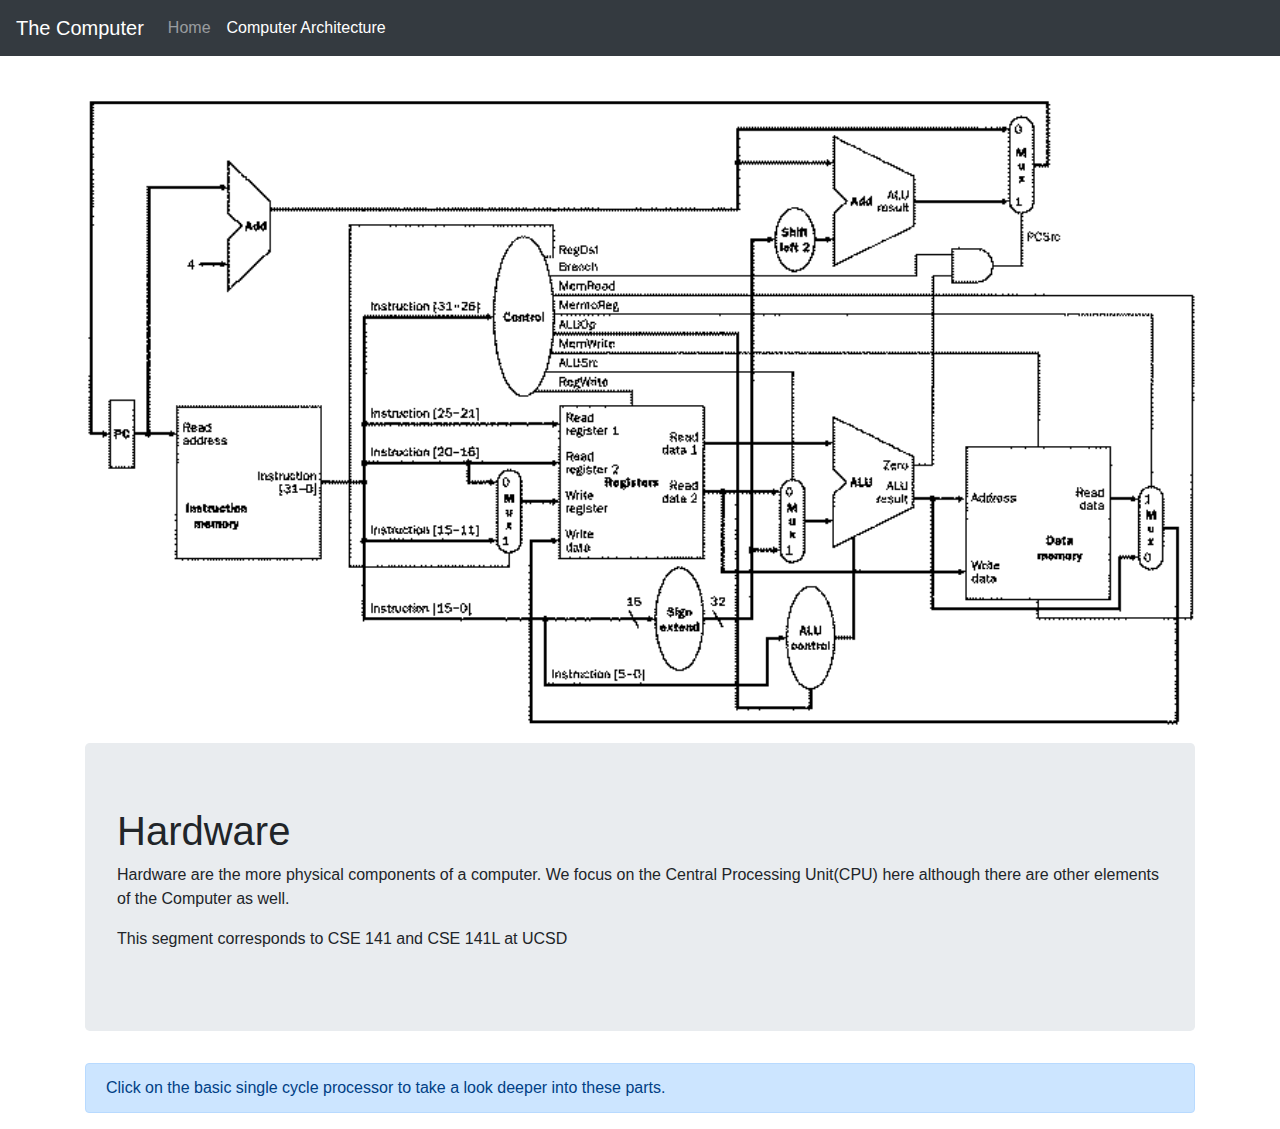
<file: hardware.html>
<!DOCTYPE html>
<!-- saved from url=(0060)https://getbootstrap.com/docs/4.3/examples/starter-template/ -->
<html lang="en" class="gr__getbootstrap_com"><head><meta http-equiv="Content-Type" content="text/html; charset=UTF-8">

        <meta name="viewport" content="width=device-width, initial-scale=1, shrink-to-fit=no">
        <meta name="description" content="">
        <meta name="author" content="Edward Liang">
        <meta name="generator" content="Jekyll v3.8.5">
        <title>Computer Science</title>

        <link rel="canonical" href="https://getbootstrap.com/docs/4.3/examples/starter-template/">

        <!-- Bootstrap core CSS -->
        <link href="./resources/bootstrap.min.css" rel="stylesheet">
        <link href="./common.css" rel="stylesheet">

        <link rel="icon" href="./favicon.ico" type="image/x-icon">


        <style>
.bd-placeholder-img {
    font-size: 1.125rem;
    text-anchor: middle;
    -webkit-user-select: none;
    -moz-user-select: none;
    -ms-user-select: none;
    user-select: none;
}

        @media (min-width: 768px) {
            .bd-placeholder-img-lg {
                font-size: 3.5rem;
            }
        }
        </style>
        <!-- Custom styles for this template -->
        <link href="./resources/starter-template.css" rel="stylesheet">
    </head>
    <body data-gr-c-s-loaded="true">
        <nav class="navbar navbar-expand-md navbar-dark bg-dark fixed-top">
            <a class="navbar-brand" href="./index.html">The Computer</a>
            <button class="navbar-toggler" type="button" data-toggle="collapse" data-target="#navbarsExampleDefault" aria-controls="navbarsExampleDefault" aria-expanded="false" aria-label="Toggle navigation">
                <span class="navbar-toggler-icon"></span>
            </button>

            <div class="collapse navbar-collapse" id="navbarsExampleDefault">
                <ul class="navbar-nav mr-auto">
                    <li class="nav-item">
                        <a class="nav-link" href="./index.html">Home <span class="sr-only">(current)</span></a>
                    </li>
                    <li class="nav-item active">
                        <a class="nav-link" href="./hardware.html">Computer Architecture <span class="sr-only">(current)</span></a>
                    </li>

                    <!--
                    <li class="nav-item">
                        <a class="nav-link" href="https://getbootstrap.com/docs/4.3/examples/starter-template/#">Link</a>
                    </li>
                    -->
                </ul>
            </div>
        </nav>

        <main role="main" class="container">

            <div class="row">
                <img src="./resources/singlecycle.gif" style="width:100%">  
            </div>
            <!--
               https://www.cise.ufl.edu/~mssz/CompOrg/Figure4.13-MIPSdatapath-Rlodbeq-sig.gif 
            -->

            <div class="jumbotron">
                <h1>Hardware</h1>
                    <p>Hardware are the more physical components of a computer. We focus on the Central Processing Unit(CPU) here although there are other elements of the Computer as well.</p>
                    <p>This segment corresponds to CSE 141 and CSE 141L at UCSD</p>
            </div>

        <div class="alert alert-primary" role="alert">
            Click on the basic single cycle processor to take a look deeper into these parts.
        <div>

        </main><!-- /.container -->
        <script src="./resources/jquery-3.3.1.slim.min.js"></script>
        <script>window.jQuery || document.write('<script src="/docs/4.3/assets/js/vendor/jquery-slim.min.js"><\/script>')</script><script src="./resources/bootstrap.bundle.min.js"></script>

    </body></html>
</file>
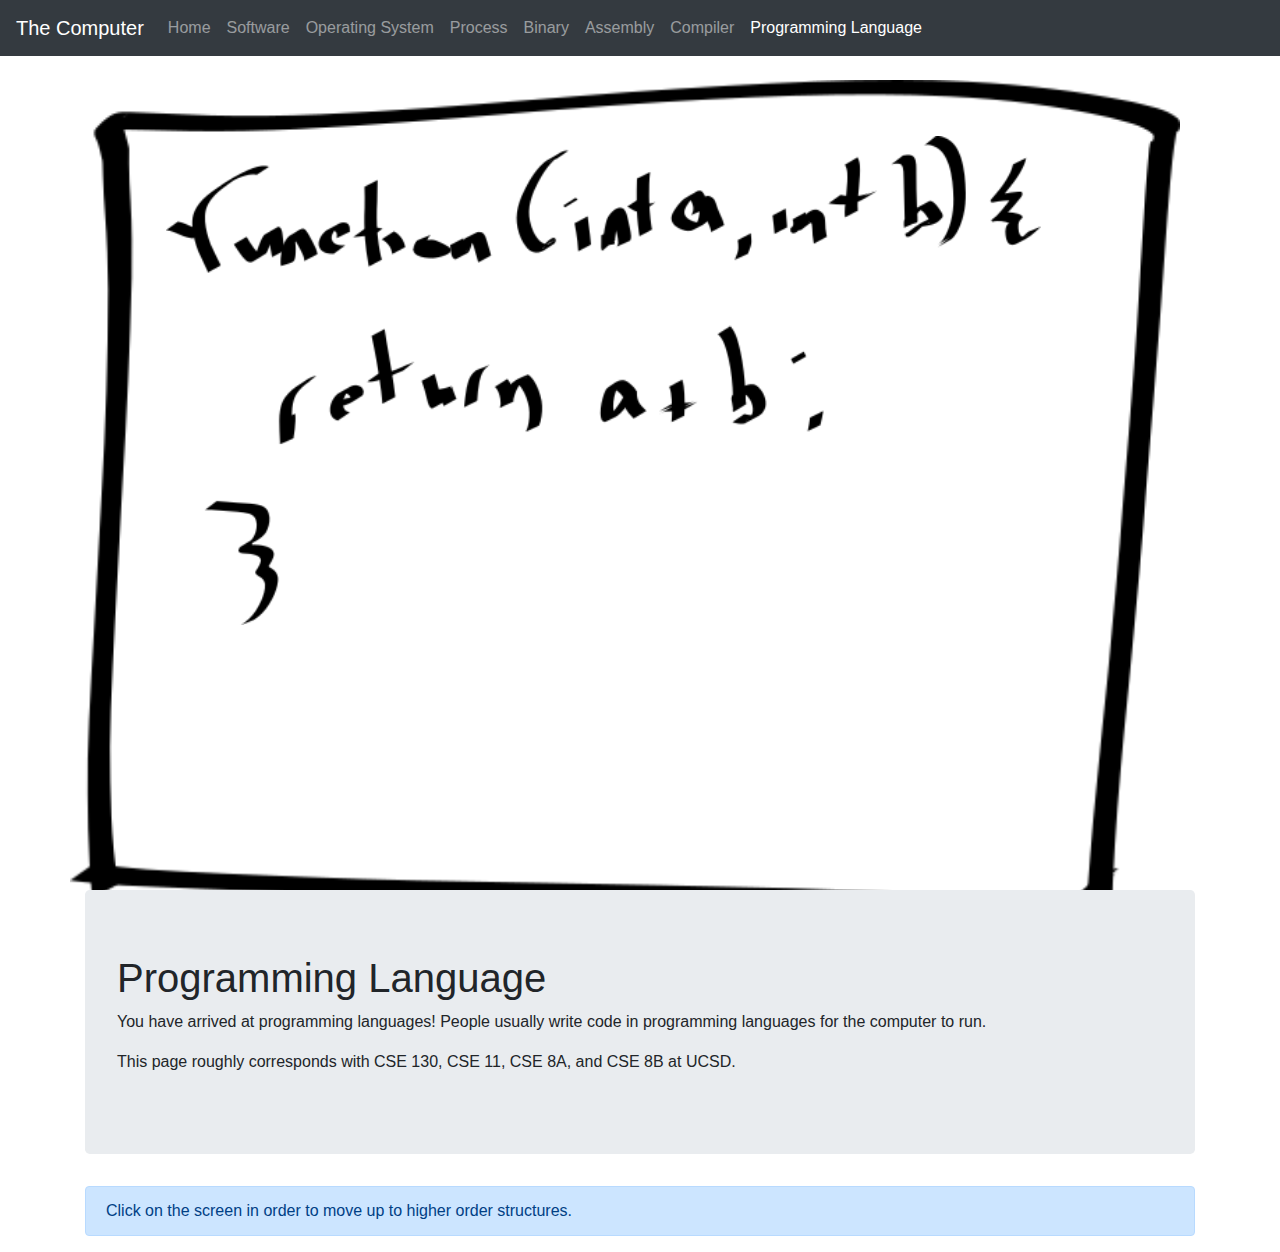
<file: language.html>
<!DOCTYPE html>
<!-- saved from url=(0060)https://getbootstrap.com/docs/4.3/examples/starter-template/ -->
<html lang="en" class="gr__getbootstrap_com"><head><meta http-equiv="Content-Type" content="text/html; charset=UTF-8">

        <meta name="viewport" content="width=device-width, initial-scale=1, shrink-to-fit=no">
        <meta name="description" content="">
        <meta name="author" content="Edward Liang">
        <meta name="generator" content="Jekyll v3.8.5">
        <title>Programming Language</title>

        <link rel="canonical" href="https://getbootstrap.com/docs/4.3/examples/starter-template/">

        <!-- Bootstrap core CSS -->
        <link href="./resources/bootstrap.min.css" rel="stylesheet">
        <link href="./common.css" rel="stylesheet">

        <link rel="icon" href="./favicon.ico" type="image/x-icon">


        <style>
.bd-placeholder-img {
    font-size: 1.125rem;
    text-anchor: middle;
    -webkit-user-select: none;
    -moz-user-select: none;
    -ms-user-select: none;
    user-select: none;
}

            @media (min-width: 768px) {
                .bd-placeholder-img-lg {
                    font-size: 3.5rem;
                }
            }
        </style>
        <!-- Custom styles for this template -->
        <link href="./resources/starter-template.css" rel="stylesheet">
    </head>
    <body data-gr-c-s-loaded="true">
        <nav class="navbar navbar-expand-md navbar-dark bg-dark fixed-top">
            <a class="navbar-brand" href="./index.html">The Computer</a>
            <button class="navbar-toggler" type="button" data-toggle="collapse" data-target="#navbarsExampleDefault" aria-controls="navbarsExampleDefault" aria-expanded="false" aria-label="Toggle navigation">
                <span class="navbar-toggler-icon"></span>
            </button>

            <div class="collapse navbar-collapse" id="navbarsExampleDefault">
                <ul class="navbar-nav mr-auto">
                    <li class="nav-item">
                        <a class="nav-link" href="./index.html">Home</a>
                    </li>
                    <li class="nav-item">
                        <a class="nav-link" href="./software.html">Software </a>
                    </li>
                    <li class="nav-item">
                        <a class="nav-link" href="./os.html">Operating System </a>
                    </li>
                    <li class="nav-item">
                        <a class="nav-link" href="./process.html">Process </a>
                    </li>
                    <li class="nav-item">
                        <a class="nav-link" href="./binary.html">Binary </a>
                    </li>
                    <li class="nav-item">
                        <a class="nav-link" href="./assembly.html">Assembly </a>
                    </li>

                    <li class="nav-item">
                        <a class="nav-link" href="./compiler.html">Compiler </a>
                    </li>
                    <li class="nav-item active">
                        <a class="nav-link" href="./language.html">Programming Language <span class="sr-only">(current)</span></a>
                    </li>


                    <!--
                        <li class="nav-item">
                        <a class="nav-link" href="https://getbootstrap.com/docs/4.3/examples/starter-template/#">Link</a>
                        </li>
                    -->
                </ul>
            </div>
        </nav>
        <main role="main" class="container">
            <div class="row" style="width:100%">
                <div style="width:100%; background-image: url('./resources/monitor.png'); background-size: 100%; background-repeat:no-repeat; height: 90vh;">

                    <a href="./datastructures.html" style="width:100%; height:100%">
                        <div class="row" style="padding-left:10%; padding-top:5%">
                            <div class="container" style="background-image: url('./resources/language.png'); background-size: 85%; background-repeat:no-repeat;height: 80vh;">
                                <!--
                                    <img src="./resources/OS.png" style="height:100%"> 
                                -->
                            </div>
                        </div>

                    </a>
                </div>
            </div>

            <div class="jumbotron">
                <h1>Programming Language</h1>
                <p> You have arrived at programming languages! People usually write code in programming languages for the computer to run.</p>  
                <p> This page roughly corresponds with CSE 130, CSE 11, CSE 8A, and CSE 8B at UCSD. <p>
            </div>

            <div class="alert alert-primary" role="alert">
                Click on the screen in order to move up to higher order structures.
                <div>

        </main><!-- /.container -->
        <script src="./resources/jquery-3.3.1.slim.min.js"></script>
        <script>window.jQuery || document.write('<script src="/docs/4.3/assets/js/vendor/jquery-slim.min.js"><\/script>')</script><script src="./resources/bootstrap.bundle.min.js"></script>

    </body></html>
</file>
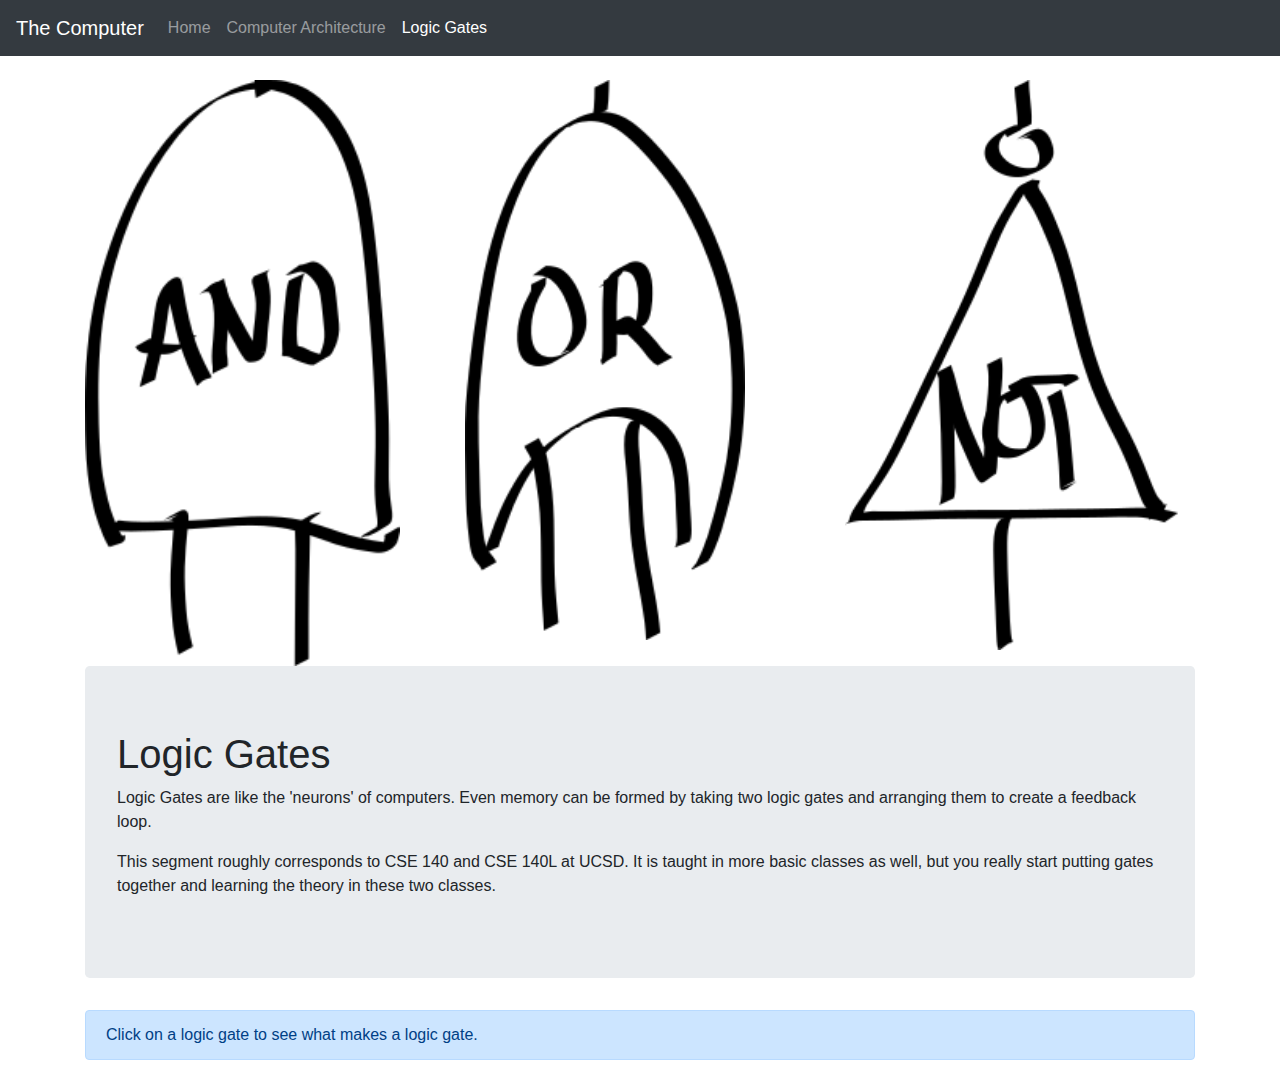
<file: logicgates.html>
<!DOCTYPE html>
<!-- saved from url=(0060)https://getbootstrap.com/docs/4.3/examples/starter-template/ -->
<html lang="en" class="gr__getbootstrap_com"><head><meta http-equiv="Content-Type" content="text/html; charset=UTF-8">

        <meta name="viewport" content="width=device-width, initial-scale=1, shrink-to-fit=no">
        <meta name="description" content="">
        <meta name="author" content="Edward Liang">
        <meta name="generator" content="Jekyll v3.8.5">
        <title>Logic Gates</title>

        <link rel="canonical" href="https://getbootstrap.com/docs/4.3/examples/starter-template/">

        <!-- Bootstrap core CSS -->
        <link href="./resources/bootstrap.min.css" rel="stylesheet">
        <link href="./common.css" rel="stylesheet">

        <link rel="icon" href="./favicon.ico" type="image/x-icon">


        <style>
.bd-placeholder-img {
    font-size: 1.125rem;
    text-anchor: middle;
    -webkit-user-select: none;
    -moz-user-select: none;
    -ms-user-select: none;
    user-select: none;
}

        @media (min-width: 768px) {
            .bd-placeholder-img-lg {
                font-size: 3.5rem;
            }
        }
        </style>
        <!-- Custom styles for this template -->
        <link href="./resources/starter-template.css" rel="stylesheet">
    </head>
    <body data-gr-c-s-loaded="true">
        <nav class="navbar navbar-expand-md navbar-dark bg-dark fixed-top">
            <a class="navbar-brand" href="./index.html">The Computer</a>
            <button class="navbar-toggler" type="button" data-toggle="collapse" data-target="#navbarsExampleDefault" aria-controls="navbarsExampleDefault" aria-expanded="false" aria-label="Toggle navigation">
                <span class="navbar-toggler-icon"></span>
            </button>

            <div class="collapse navbar-collapse" id="navbarsExampleDefault">
                <ul class="navbar-nav mr-auto">
                    <li class="nav-item">
                        <a class="nav-link" href="./index.html">Home <span class="sr-only">(current)</span></a>
                    </li>
                    <li class="nav-item">
                        <a class="nav-link" href="./hardware.html">Computer Architecture <span class="sr-only">(current)</span></a>
                    </li>
                    <li class="nav-item active">
                        <a class="nav-link" href="./logicgates.html">Logic Gates <span class="sr-only">(current)</span></a>
                    </li>

                    <!--
                        <li class="nav-item">
                        <a class="nav-link" href="https://getbootstrap.com/docs/4.3/examples/starter-template/#">Link</a>
                        </li>
                    -->
                </ul>
            </div>
        </nav>

        <main role="main" class="container">

            <div class="row">
                <div class="col-4">
                    <a href="./cmos.html">
                        <img src="./resources/and.png" style="width:90%">  
                    </a>
                </div>
                <div class="col-4">
                    <a href="./cmos.html">
                        <img src="./resources/or.png" style="width:80%">  
                    </a>
                </div>
                <div class="col-4">
                    <a href="./cmos.html">
                        <img src="./resources/not.png" style="width:95%">  
                    </a>
                </div>

            </div>
            <!--
                https://www.cise.ufl.edu/~mssz/CompOrg/Figure4.13-MIPSdatapath-Rlodbeq-sig.gif 
            -->

            <div class="jumbotron">
                <h1>Logic Gates</h1>
                <p>Logic Gates are like the 'neurons' of computers. Even memory can be formed by taking two logic gates and arranging them to create a feedback loop.</p>
                <p>This segment roughly corresponds to CSE 140 and CSE 140L at UCSD. It is taught in more basic classes as well, but you really start putting gates together and learning the theory in these two classes.</p>
            </div>

            <div class="alert alert-primary" role="alert">
                Click on a logic gate to see what makes a logic gate.
                <div>

        </main><!-- /.container -->
        <script src="./resources/jquery-3.3.1.slim.min.js"></script>
        <script>window.jQuery || document.write('<script src="/docs/4.3/assets/js/vendor/jquery-slim.min.js"><\/script>')</script><script src="./resources/bootstrap.bundle.min.js"></script>

    </body></html>
</file>
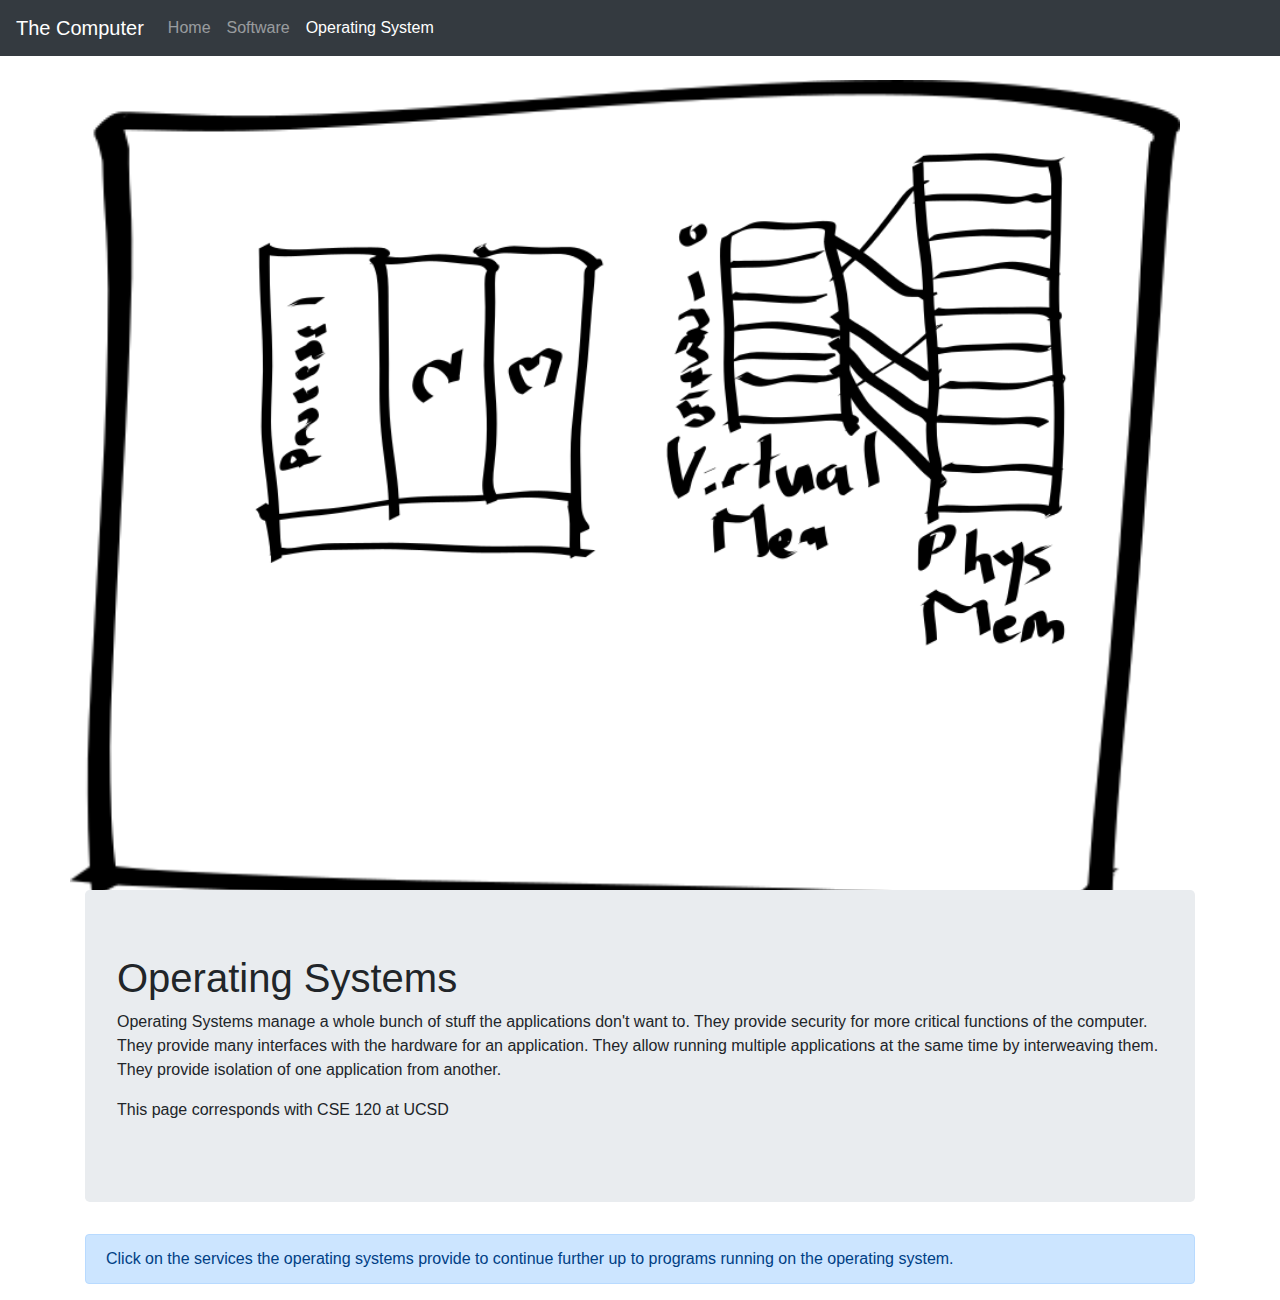
<file: os.html>
<!DOCTYPE html>
<!-- saved from url=(0060)https://getbootstrap.com/docs/4.3/examples/starter-template/ -->
<html lang="en" class="gr__getbootstrap_com"><head><meta http-equiv="Content-Type" content="text/html; charset=UTF-8">

        <meta name="viewport" content="width=device-width, initial-scale=1, shrink-to-fit=no">
        <meta name="description" content="">
        <meta name="author" content="Edward Liang">
        <meta name="generator" content="Jekyll v3.8.5">
        <title>Operating System</title>

        <link rel="canonical" href="https://getbootstrap.com/docs/4.3/examples/starter-template/">

        <!-- Bootstrap core CSS -->
        <link href="./resources/bootstrap.min.css" rel="stylesheet">
        <link href="./common.css" rel="stylesheet">

        <link rel="icon" href="./favicon.ico" type="image/x-icon">


        <style>
.bd-placeholder-img {
    font-size: 1.125rem;
    text-anchor: middle;
    -webkit-user-select: none;
    -moz-user-select: none;
    -ms-user-select: none;
    user-select: none;
}

            @media (min-width: 768px) {
                .bd-placeholder-img-lg {
                    font-size: 3.5rem;
                }
            }
        </style>
        <!-- Custom styles for this template -->
        <link href="./resources/starter-template.css" rel="stylesheet">
    </head>
    <body data-gr-c-s-loaded="true">
        <nav class="navbar navbar-expand-md navbar-dark bg-dark fixed-top">
            <a class="navbar-brand" href="./index.html">The Computer</a>
            <button class="navbar-toggler" type="button" data-toggle="collapse" data-target="#navbarsExampleDefault" aria-controls="navbarsExampleDefault" aria-expanded="false" aria-label="Toggle navigation">
                <span class="navbar-toggler-icon"></span>
            </button>

            <div class="collapse navbar-collapse" id="navbarsExampleDefault">
                <ul class="navbar-nav mr-auto">
                    <li class="nav-item">
                        <a class="nav-link" href="./index.html">Home</a>
                    </li>
                    <li class="nav-item">
                        <a class="nav-link" href="./software.html">Software </a>
                    </li>
                    <li class="nav-item active">
                        <a class="nav-link" href="./os.html">Operating System <span class="sr-only">(current)</span></a>
                    </li>


                    <!--
                        <li class="nav-item">
                        <a class="nav-link" href="https://getbootstrap.com/docs/4.3/examples/starter-template/#">Link</a>
                        </li>
                    -->
                </ul>
            </div>
        </nav>
        <main role="main" class="container">
            <div class="row" style="width:100%">
                <div style="width:100%; background-image: url('./resources/monitor.png'); background-size: 100%; background-repeat:no-repeat; height: 90vh;">
                    <a href="./os.html">
                        <div class="row" style="padding-left:10%; padding-top:5%">
                            <div class="container" style="background-image: url('./resources/os-int.png'); background-size: 90%; background-repeat:no-repeat;height: 80vh;">
                                <!--
                                    <img src="./resources/OS.png" style="height:100%"> 
                                -->
                            </div>
                        </div>
                    </a>
                </div>
            </div>

            <div class="jumbotron">
                <h1>Operating Systems</h1>
                <p> Operating Systems manage a whole bunch of stuff the applications don't want to. They provide security for more critical functions of the computer. They provide many interfaces with the hardware for an application. They allow running multiple applications at the same time by interweaving them. They provide isolation of one application from another. </p>  
                <p> This page corresponds with CSE 120 at UCSD <p>
            </div>

            <div class="alert alert-primary" role="alert">
                Click on the services the operating systems provide to continue further up to programs running on the operating system.
                <div>

        </main><!-- /.container -->
        <script src="./resources/jquery-3.3.1.slim.min.js"></script>
        <script>window.jQuery || document.write('<script src="/docs/4.3/assets/js/vendor/jquery-slim.min.js"><\/script>')</script><script src="./resources/bootstrap.bundle.min.js"></script>

    </body></html>
</file>
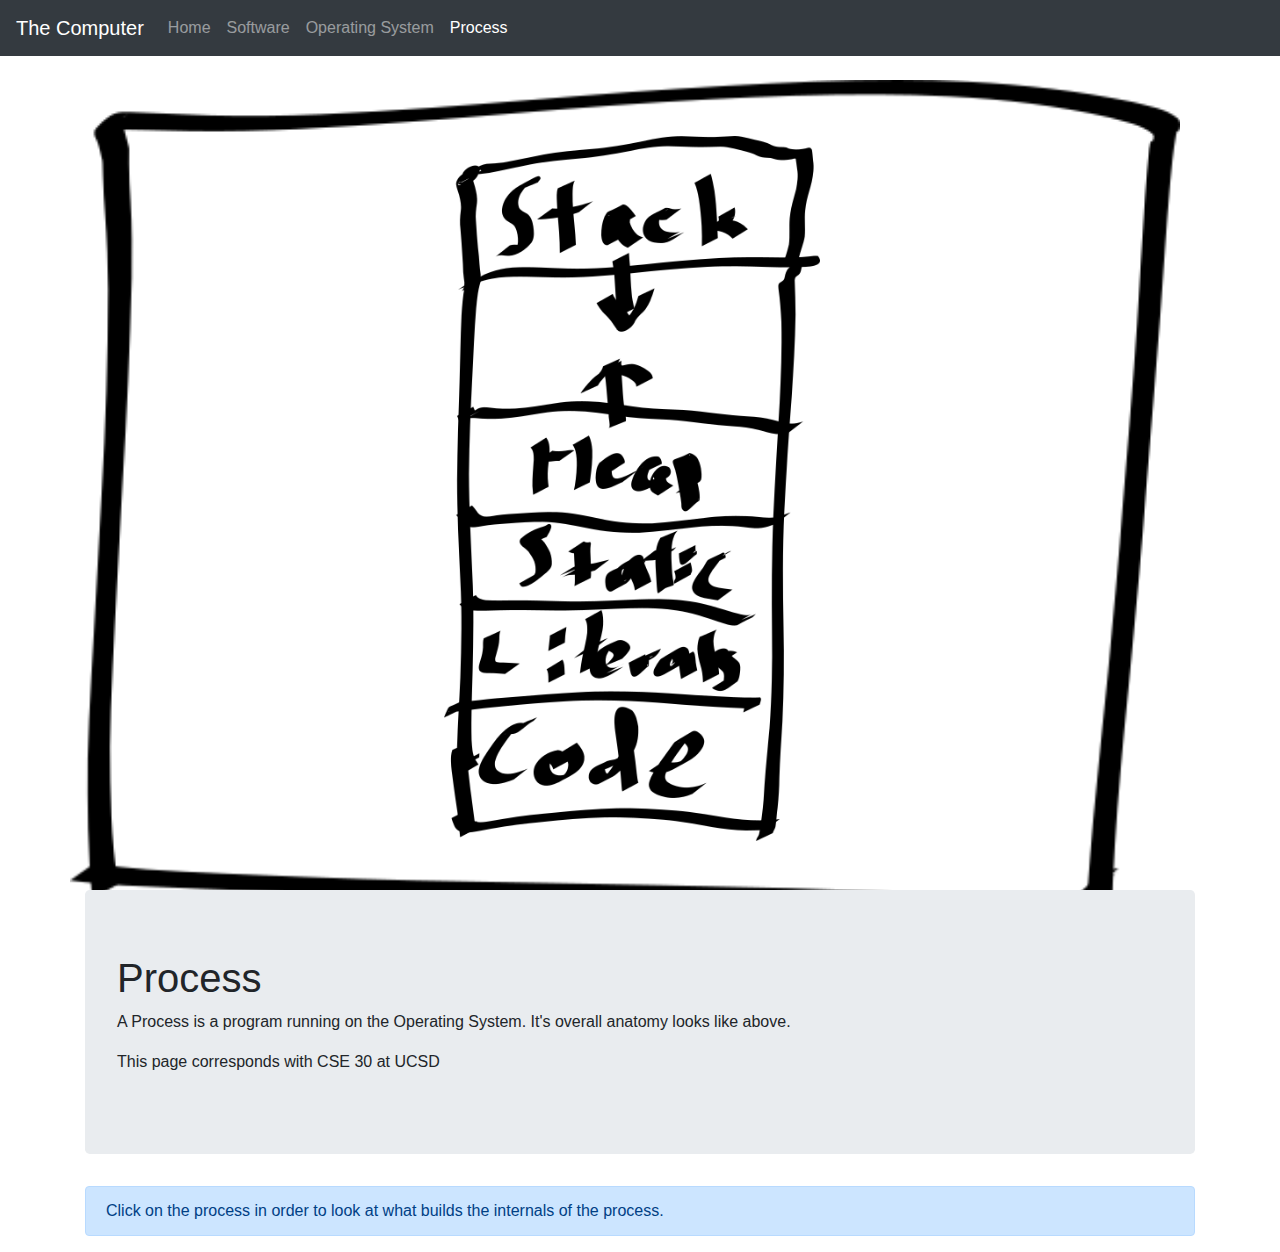
<file: process.html>
<!DOCTYPE html>
<!-- saved from url=(0060)https://getbootstrap.com/docs/4.3/examples/starter-template/ -->
<html lang="en" class="gr__getbootstrap_com"><head><meta http-equiv="Content-Type" content="text/html; charset=UTF-8">

        <meta name="viewport" content="width=device-width, initial-scale=1, shrink-to-fit=no">
        <meta name="description" content="">
        <meta name="author" content="Edward Liang">
        <meta name="generator" content="Jekyll v3.8.5">
        <title>Process</title>

        <link rel="canonical" href="https://getbootstrap.com/docs/4.3/examples/starter-template/">

        <!-- Bootstrap core CSS -->
        <link href="./resources/bootstrap.min.css" rel="stylesheet">
        <link href="./common.css" rel="stylesheet">

        <link rel="icon" href="./favicon.ico" type="image/x-icon">


        <style>
.bd-placeholder-img {
    font-size: 1.125rem;
    text-anchor: middle;
    -webkit-user-select: none;
    -moz-user-select: none;
    -ms-user-select: none;
    user-select: none;
}

            @media (min-width: 768px) {
                .bd-placeholder-img-lg {
                    font-size: 3.5rem;
                }
            }
        </style>
        <!-- Custom styles for this template -->
        <link href="./resources/starter-template.css" rel="stylesheet">
    </head>
    <body data-gr-c-s-loaded="true">
        <nav class="navbar navbar-expand-md navbar-dark bg-dark fixed-top">
            <a class="navbar-brand" href="./index.html">The Computer</a>
            <button class="navbar-toggler" type="button" data-toggle="collapse" data-target="#navbarsExampleDefault" aria-controls="navbarsExampleDefault" aria-expanded="false" aria-label="Toggle navigation">
                <span class="navbar-toggler-icon"></span>
            </button>

            <div class="collapse navbar-collapse" id="navbarsExampleDefault">
                <ul class="navbar-nav mr-auto">
                    <li class="nav-item">
                        <a class="nav-link" href="./index.html">Home</a>
                    </li>
                    <li class="nav-item">
                        <a class="nav-link" href="./software.html">Software </a>
                    </li>
                    <li class="nav-item">
                        <a class="nav-link" href="./os.html">Operating System </a>
                    </li>
                    <li class="nav-item active">
                        <a class="nav-link" href="./process.html">Process <span class="sr-only">(current)</span></a>
                    </li>



                    <!--
                        <li class="nav-item">
                        <a class="nav-link" href="https://getbootstrap.com/docs/4.3/examples/starter-template/#">Link</a>
                        </li>
                    -->
                </ul>
            </div>
        </nav>
        <main role="main" class="container">
            <div class="row" style="width:100%">
                <div style="width:100%; background-image: url('./resources/monitor.png'); background-size: 100%; background-repeat:no-repeat; height: 90vh;">
                    <div class="row" style="padding-left:35%; padding-top:5%">
                        <div class="container" style="background-image: url('./resources/process.png'); background-size: 50%; background-repeat:no-repeat;height: 80vh;">
                            <!--
                                <img src="./resources/OS.png" style="height:100%"> 
                            -->
                        </div>
                    </div>
                </div>
            </div>

            <div class="jumbotron">
                <h1>Process</h1>
                <p> A Process is a program running on the Operating System. It's overall anatomy looks like above. </p>  
                <p> This page corresponds with CSE 30 at UCSD <p>
            </div>

            <div class="alert alert-primary" role="alert">
                Click on the process in order to look at what builds the internals of the process.
                <div>

        </main><!-- /.container -->
        <script src="./resources/jquery-3.3.1.slim.min.js"></script>
        <script>window.jQuery || document.write('<script src="/docs/4.3/assets/js/vendor/jquery-slim.min.js"><\/script>')</script><script src="./resources/bootstrap.bundle.min.js"></script>

    </body></html>
</file>
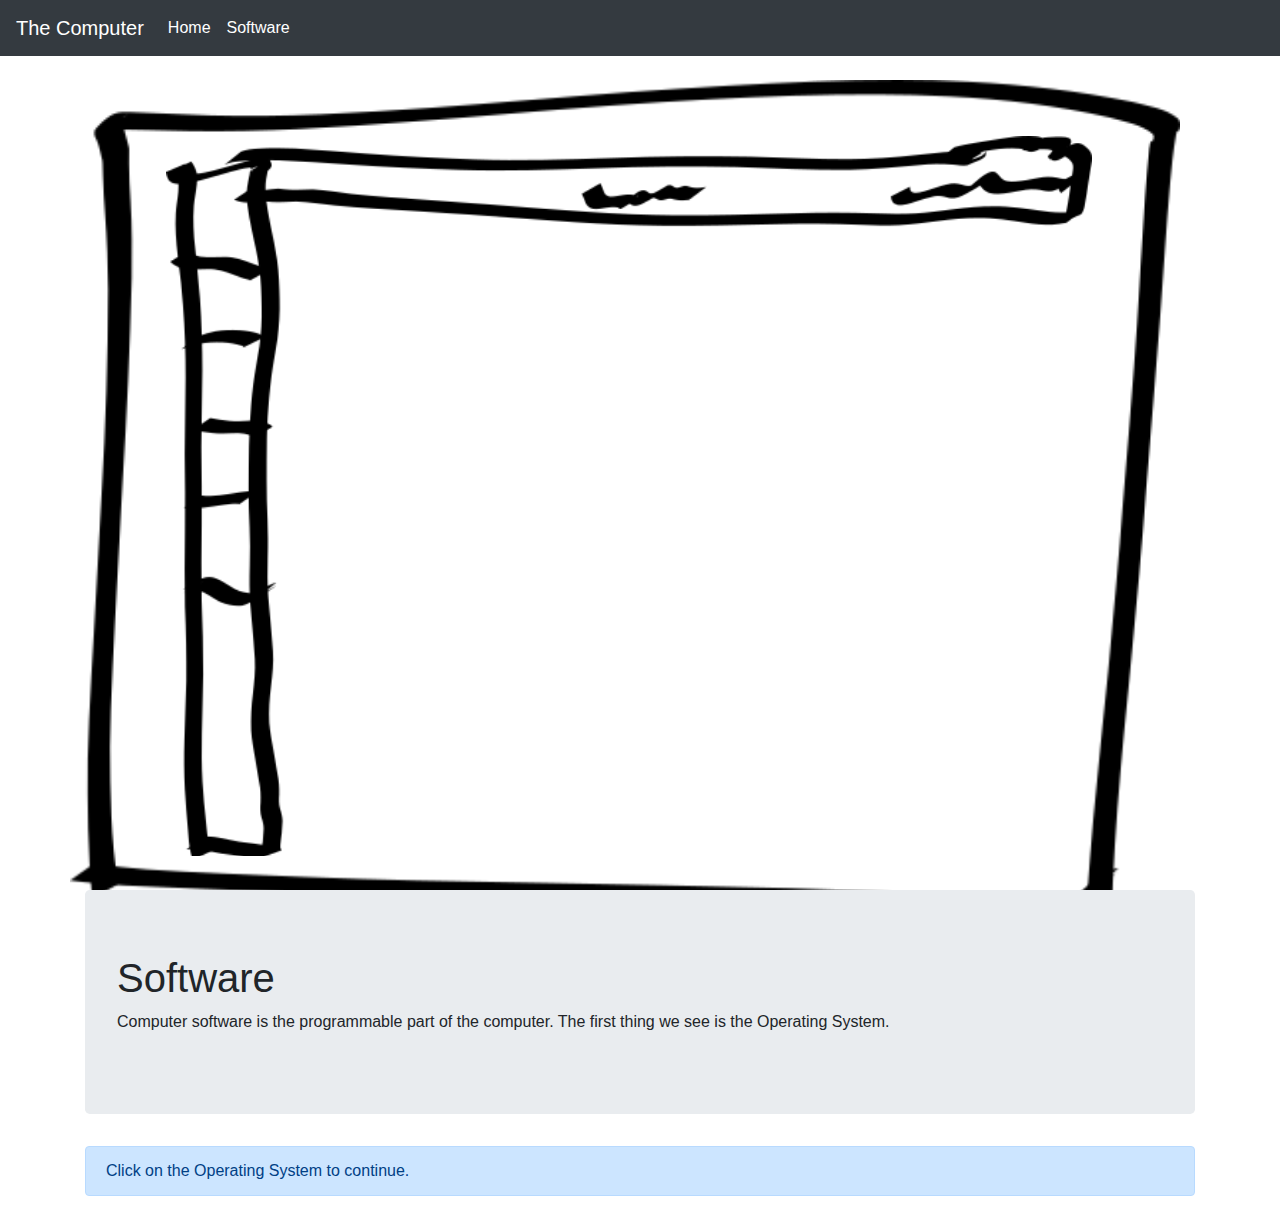
<file: software.html>
<!DOCTYPE html>
<!-- saved from url=(0060)https://getbootstrap.com/docs/4.3/examples/starter-template/ -->
<html lang="en" class="gr__getbootstrap_com"><head><meta http-equiv="Content-Type" content="text/html; charset=UTF-8">

        <meta name="viewport" content="width=device-width, initial-scale=1, shrink-to-fit=no">
        <meta name="description" content="">
        <meta name="author" content="Edward Liang">
        <meta name="generator" content="Jekyll v3.8.5">
        <title>Software</title>

        <link rel="canonical" href="https://getbootstrap.com/docs/4.3/examples/starter-template/">

        <!-- Bootstrap core CSS -->
        <link href="./resources/bootstrap.min.css" rel="stylesheet">
        <link href="./common.css" rel="stylesheet">

        <link rel="icon" href="./favicon.ico" type="image/x-icon">


        <style>
.bd-placeholder-img {
    font-size: 1.125rem;
    text-anchor: middle;
    -webkit-user-select: none;
    -moz-user-select: none;
    -ms-user-select: none;
    user-select: none;
}

            @media (min-width: 768px) {
                .bd-placeholder-img-lg {
                    font-size: 3.5rem;
                }
            }
        </style>
        <!-- Custom styles for this template -->
        <link href="./resources/starter-template.css" rel="stylesheet">
    </head>
    <body data-gr-c-s-loaded="true">
        <nav class="navbar navbar-expand-md navbar-dark bg-dark fixed-top">
            <a class="navbar-brand" href="./index.html">The Computer</a>
            <button class="navbar-toggler" type="button" data-toggle="collapse" data-target="#navbarsExampleDefault" aria-controls="navbarsExampleDefault" aria-expanded="false" aria-label="Toggle navigation">
                <span class="navbar-toggler-icon"></span>
            </button>

            <div class="collapse navbar-collapse" id="navbarsExampleDefault">
                <ul class="navbar-nav mr-auto">
                    <li class="nav-item active">
                        <a class="nav-link" href="./index.html">Home</a>
                    </li>
                    <li class="nav-item active">
                        <a class="nav-link" href="./software.html">Software <span class="sr-only">(current)</span></a>
                    </li>

                    <!--
                        <li class="nav-item">
                        <a class="nav-link" href="https://getbootstrap.com/docs/4.3/examples/starter-template/#">Link</a>
                        </li>
                    -->
                </ul>
            </div>
        </nav>
        <main role="main" class="container">
            <div class="row" style="width:100%">
                <div style="width:100%; background-image: url('./resources/monitor.png'); background-size: 100%; background-repeat:no-repeat; height: 90vh;">
                    <a href="./os.html">
                        <div class="row" style="padding-left:10%; padding-top:5%">
                            <div class="container" style="background-image: url('./resources/OS.png'); background-size: 90%; background-repeat:no-repeat;height: 80vh;">
                                <!--
                                    <img src="./resources/OS.png" style="height:100%"> 
                                -->
                            </div>
                        </div>
                    </a>
                </div>
            </div>

            <div class="jumbotron">
                <h1>Software</h1>
                <p> Computer software is the programmable part of the computer. The first thing we see is the Operating System. </p>  
            </div>

            <div class="alert alert-primary" role="alert">
                Click on the Operating System to continue.
                <div>

        </main><!-- /.container -->
        <script src="./resources/jquery-3.3.1.slim.min.js"></script>
        <script>window.jQuery || document.write('<script src="/docs/4.3/assets/js/vendor/jquery-slim.min.js"><\/script>')</script><script src="./resources/bootstrap.bundle.min.js"></script>

    </body></html>
</file>
<file: common.css>
.description {
    background-color: LightGrey;
}
</file>
<file: resources/starter-template.css>
body {
  padding-top: 5rem;
}
.starter-template {
  padding: 3rem 1.5rem;
  text-align: center;
}
</file>
